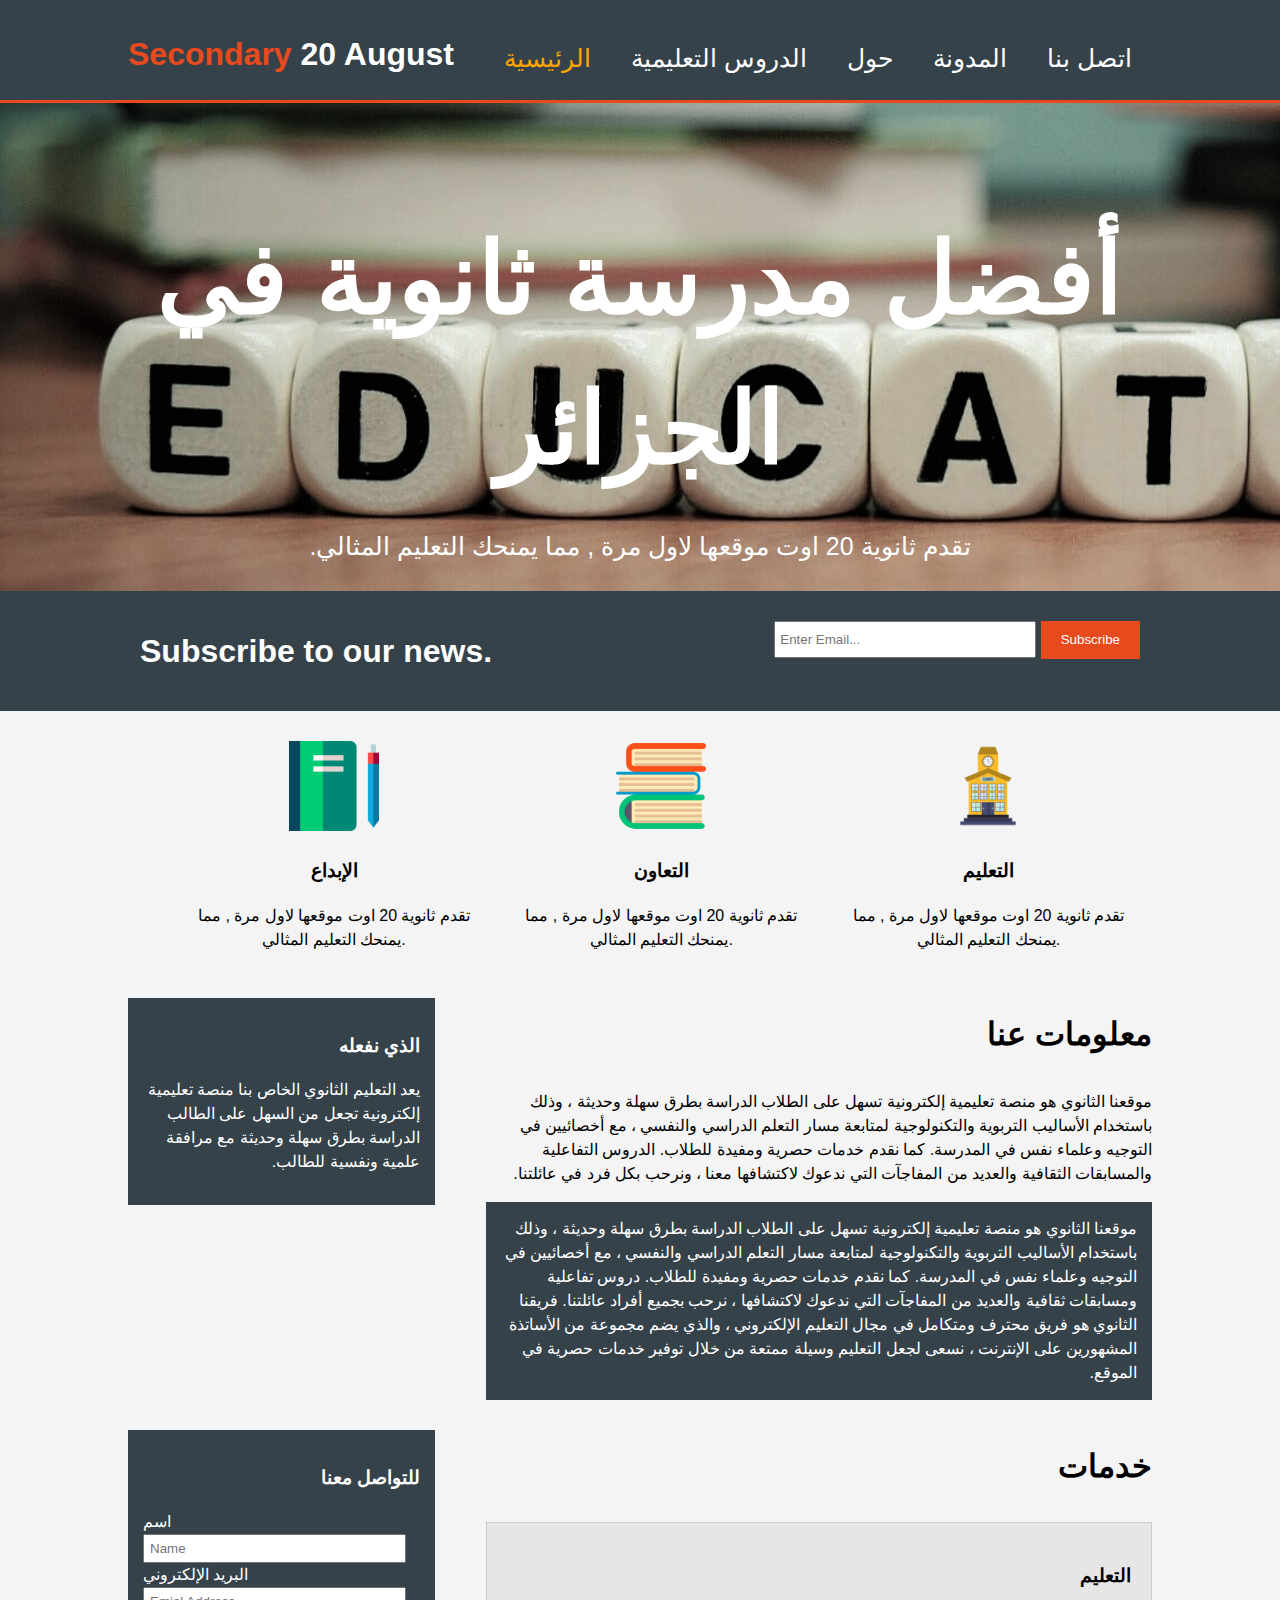
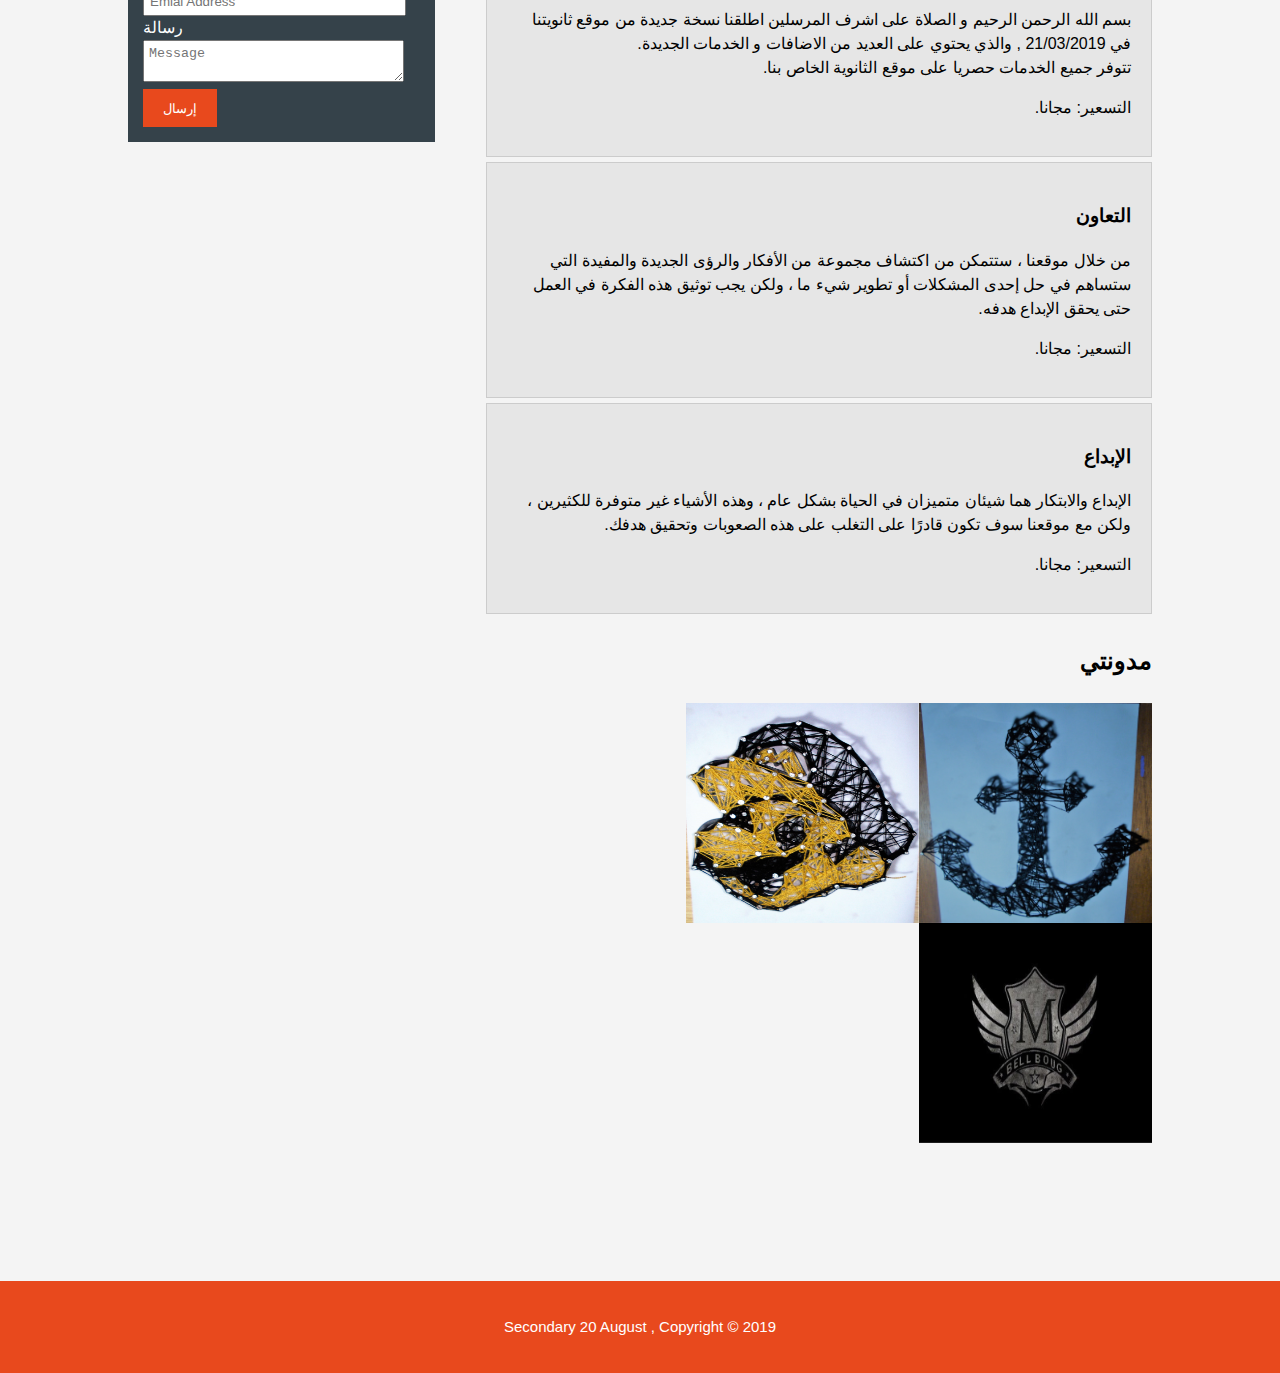
<file: Lyceé/index.html>
﻿<!DOCTYPE html>
<html>
<head>
  <link rel="shortcut icon" href="./img/favicon.ico">

<meta charset="utf-8">
<title>Secondary 20 August | Home </title>
<link rel="stylesheet" href="./css/style.css">
<style>


.image {
  opacity: 1;
  display: block;
  width: 100%;
  height: auto;
  transition: .5s ease;
  backface-visibility: hidden;
}
.container:hover .image {
  opacity: 0.3;
}

.container:hover .middle {
  opacity: 1;
}


</style>
</head>
<body>
<a name="top" class="gotop"></a>
<header>
<div class="container">
<div id="branding">
<h1><span class="highlight">Secondary</span> 20 August</h1>
</div>
<nav id="navbar">
		<div class="menu">
			<ul>
				<li><a href="index.html"><font color="orange">الرئيسية</a></li></font>
				<li><a href="Education.html">الدروس التعليمية</a></li>
				<li><a href="about.html">حول</a></li>
				<li><a href="Blog.html">المدونة</a></li>
				<li><a href="Contact.html">اتصل بنا</a></li>
			</ul>
		</div>
	</nav>
</header>
<section id="showcase">
<div class="container">
<h1>أفضل مدرسة ثانوية في الجزائر
</h1>
<p>.تقدم ثانوية 20 اوت موقعها لاول مرة , مما يمنحك التعليم المثالي
</p>
</div>
</section>
<section id="newsletter">
<div class="container">
<h1>Subscribe to our news.</h1>
<form>
<input type="email" placeholder="Enter Email...">
<button type="submit" class="button_1">Subscribe</button>
</form>
</div>
</section>
<section id="boxes">
<div class="container">
<div class="box">
<img src="./img/logo_html.png">
<h3>التعليم</h3>
<p>تقدم ثانوية 20 اوت موقعها لاول مرة , مما يمنحك التعليم المثالي.
</p>
</div>
<div class="box">
<img src="./img/logo_css.png">
<h3>التعاون</h3>
<p>تقدم ثانوية 20 اوت موقعها لاول مرة , مما يمنحك التعليم المثالي.
</p>
</div>
<div class="box">
<img src="./img/logo_brush.png">
<h3>الإبداع</h3>
<p>تقدم ثانوية 20 اوت موقعها لاول مرة , مما يمنحك التعليم المثالي.
</p>
</div>
</div>
</section>
<section id="main">
<div class="container">
<article id="main-col">
<h1 class="page-title"><p dir="rtl" align="right">معلومات عنا</p>
</h1>
<p dir="rtl" align="right">موقعنا الثانوي هو منصة تعليمية إلكترونية تسهل على الطلاب الدراسة بطرق سهلة وحديثة ، وذلك باستخدام الأساليب التربوية والتكنولوجية لمتابعة مسار التعلم الدراسي والنفسي ، مع أخصائيين في التوجيه وعلماء نفس في المدرسة. كما نقدم خدمات حصرية ومفيدة للطلاب. الدروس التفاعلية والمسابقات الثقافية والعديد من المفاجآت التي ندعوك لاكتشافها معنا ، ونرحب بكل فرد في عائلتنا.
</p>
<p class="dark" dir="rtl" align="right">موقعنا الثانوي هو منصة تعليمية إلكترونية تسهل على الطلاب الدراسة بطرق سهلة وحديثة ، وذلك باستخدام الأساليب التربوية والتكنولوجية لمتابعة مسار التعلم الدراسي والنفسي ، مع أخصائيين في التوجيه وعلماء نفس في المدرسة. كما نقدم خدمات حصرية ومفيدة للطلاب. دروس تفاعلية ومسابقات ثقافية والعديد من المفاجآت التي ندعوك لاكتشافها ، نرحب بجميع أفراد عائلتنا. فريقنا الثانوي هو فريق محترف ومتكامل في مجال التعليم الإلكتروني ، والذي يضم مجموعة من الأساتذة المشهورين على الإنترنت ، نسعى لجعل التعليم وسيلة ممتعة من خلال توفير خدمات حصرية في الموقع.
        </article>

<aside id="sidebar">
<div class="dark">
<h3><p dir="rtl" align="right">الذي نفعله
</h3>
<p dir="rtl" align="right">يعد التعليم الثانوي الخاص بنا منصة تعليمية إلكترونية تجعل من السهل على الطالب الدراسة بطرق سهلة وحديثة مع مرافقة علمية ونفسية للطالب.
</p>
</div>
</aside>
</div>
</section>
<section id="main">
<div class="container">
<article id="main-col">
<h1 class="page-title"><p dir="rtl" align="right">خدمات</h1></p>
<ul id="services">
<li>
<h3><p dir="rtl" align="right">التعليم</h3></p>
<p dir="rtl" align="right">بسم الله الرحمن الرحيم و الصلاة على اشرف المرسلين اطلقنا نسخة جديدة من موقع ثانويتنا في 21/03/2019 , والذي يحتوي على العديد من الاضافات و الخدمات الجديدة. <br>تتوفر جميع الخدمات حصريا على موقع الثانوية الخاص بنا.
</p>
<p dir="rtl" align="right">التسعير: مجانا.
</p>
</li>
<li>
<h3><p dir="rtl" align="right">التعاون</h3></p>
<p dir="rtl" align="right">من خلال موقعنا ، ستتمكن من اكتشاف مجموعة من الأفكار والرؤى الجديدة والمفيدة التي ستساهم في حل إحدى المشكلات أو تطوير شيء ما ، ولكن يجب توثيق هذه الفكرة في العمل حتى يحقق الإبداع هدفه.
</p>
<p dir="rtl" align="right">التسعير: مجانا.
</p>
</li>
<li>
<h3><p dir="rtl" align="right">الإبداع</h3></p>
<p dir="rtl" align="right">الإبداع والابتكار هما شيئان متميزان في الحياة بشكل عام ، وهذه الأشياء غير متوفرة للكثيرين ، ولكن مع موقعنا سوف تكون قادرًا على التغلب على هذه الصعوبات وتحقيق هدفك.
</p>
<p dir="rtl" align="right">	التسعير: مجانا.
</p>
</li>
</ul>
</article>
<aside id="sidebar">
<div class="dark">
<h3><p dir="rtl" align="right">للتواصل معنا
</h3></p>
<form class="quote">
<div>
<label>اسم</label><br>
<input type="text" placeholder="Name">
</div>
<div>
<label>البريد الإلكتروني
</label><br>
<input type="email" placeholder="Emial Address">
</div>
<div>
<label>رسالة
</label><br>
<textarea placeholder="Message"></textarea>
</div>
<button class="button_1" type="submit">إرسال</button>
</form>
</div>
</aside>
</div>
</section>
<section id="main">
<div class="container">
<article id="main-col">
<h2><p dir="rtl" align="right">مدونتي </p></h2>
<a href="Blog.html"><img src="img/blog-1.jpg" align="right" style="width:233px;height:220px;" class="image" ></a>
<a href="Blog.html"><img src="img/blog-2.jpg" align="right" style="width:233px;height:220px;" class="image" ></a>
<a href="Blog.html"><img src="img/blog-3.jpg" align="right" style="width:233px;height:220px;" class="image"></a>
</section>
</div>
</article>
<a href="#top" class="go"><img src="./img/up.png" style="height:50px;margin-left:1290px;">
</a>
<footer>
<p> Secondary 20 August , Copyright &copy; 2019</p>
</footer>
</body>
</html>
</file>
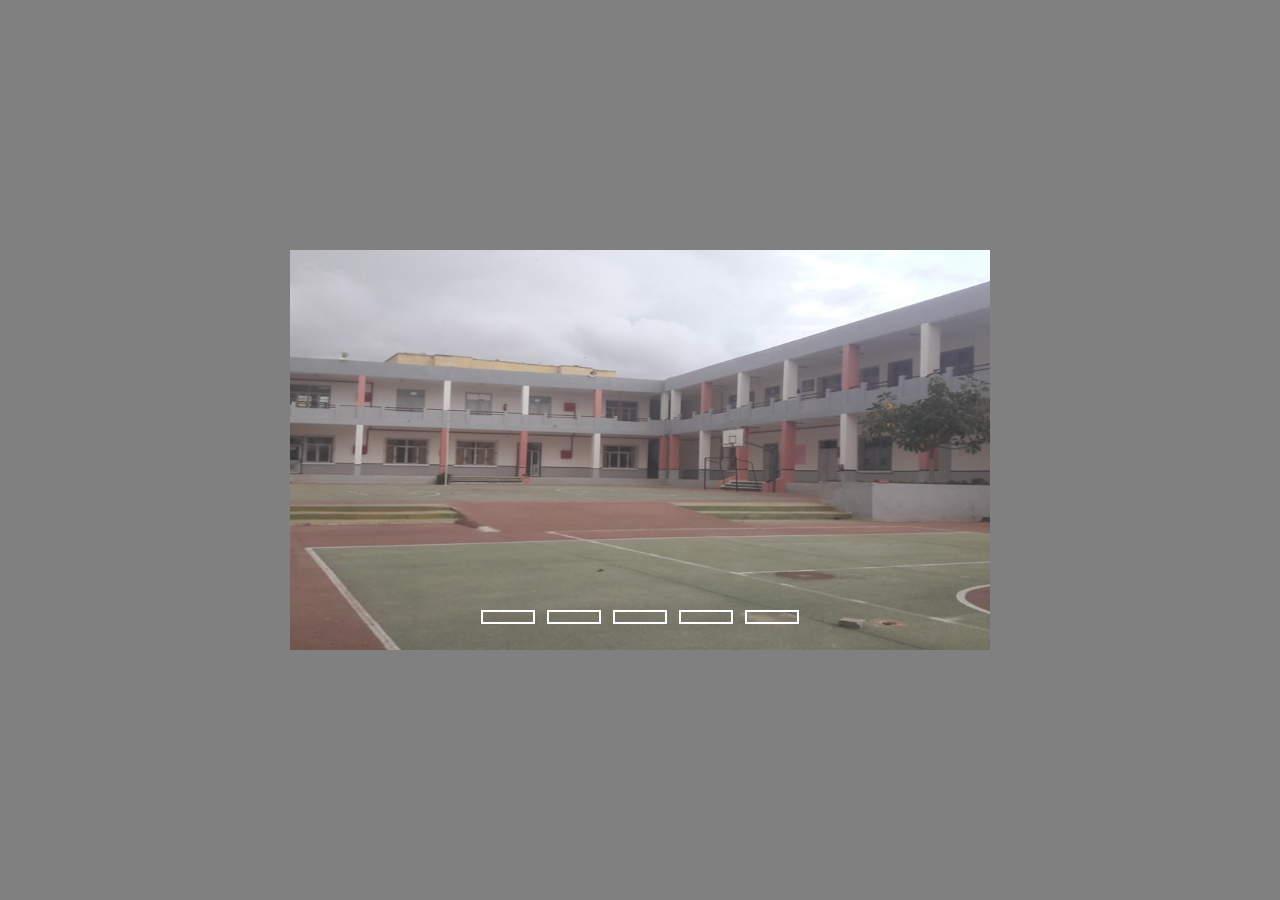
<file: Lyceé/Photo Ecole/index.html>
<!DOCTYPE html>
<html lang="en" dir="ltr">
  <head>
    <meta charset="utf-8">
    <title></title>
    <link rel="stylesheet" href="style.css">
  </head>
  <body>

    <div class="slidershow middle">

      <div class="slides">
        <input type="radio" name="r" id="r1" checked>
        <input type="radio" name="r" id="r2">
        <input type="radio" name="r" id="r3">
        <input type="radio" name="r" id="r4">
        <input type="radio" name="r" id="r5">
        <div class="slide s1">
          <img src="1.jpg" alt="">
        </div>
        <div class="slide">
          <img src="2.jpg" alt="">
        </div>
        <div class="slide">
          <img src="3.jpg" alt="">
        </div>
        <div class="slide">
          <img src="4.jpg" alt="">
        </div>
        <div class="slide">
          <img src="5.jpg" alt="">
        </div>
      </div>

      <div class="navigation">
        <label for="r1" class="bar"></label>
        <label for="r2" class="bar"></label>
        <label for="r3" class="bar"></label>
        <label for="r4" class="bar"></label>
        <label for="r5" class="bar"></label>
      </div>
    </div>

  </body>
</html>
</file>
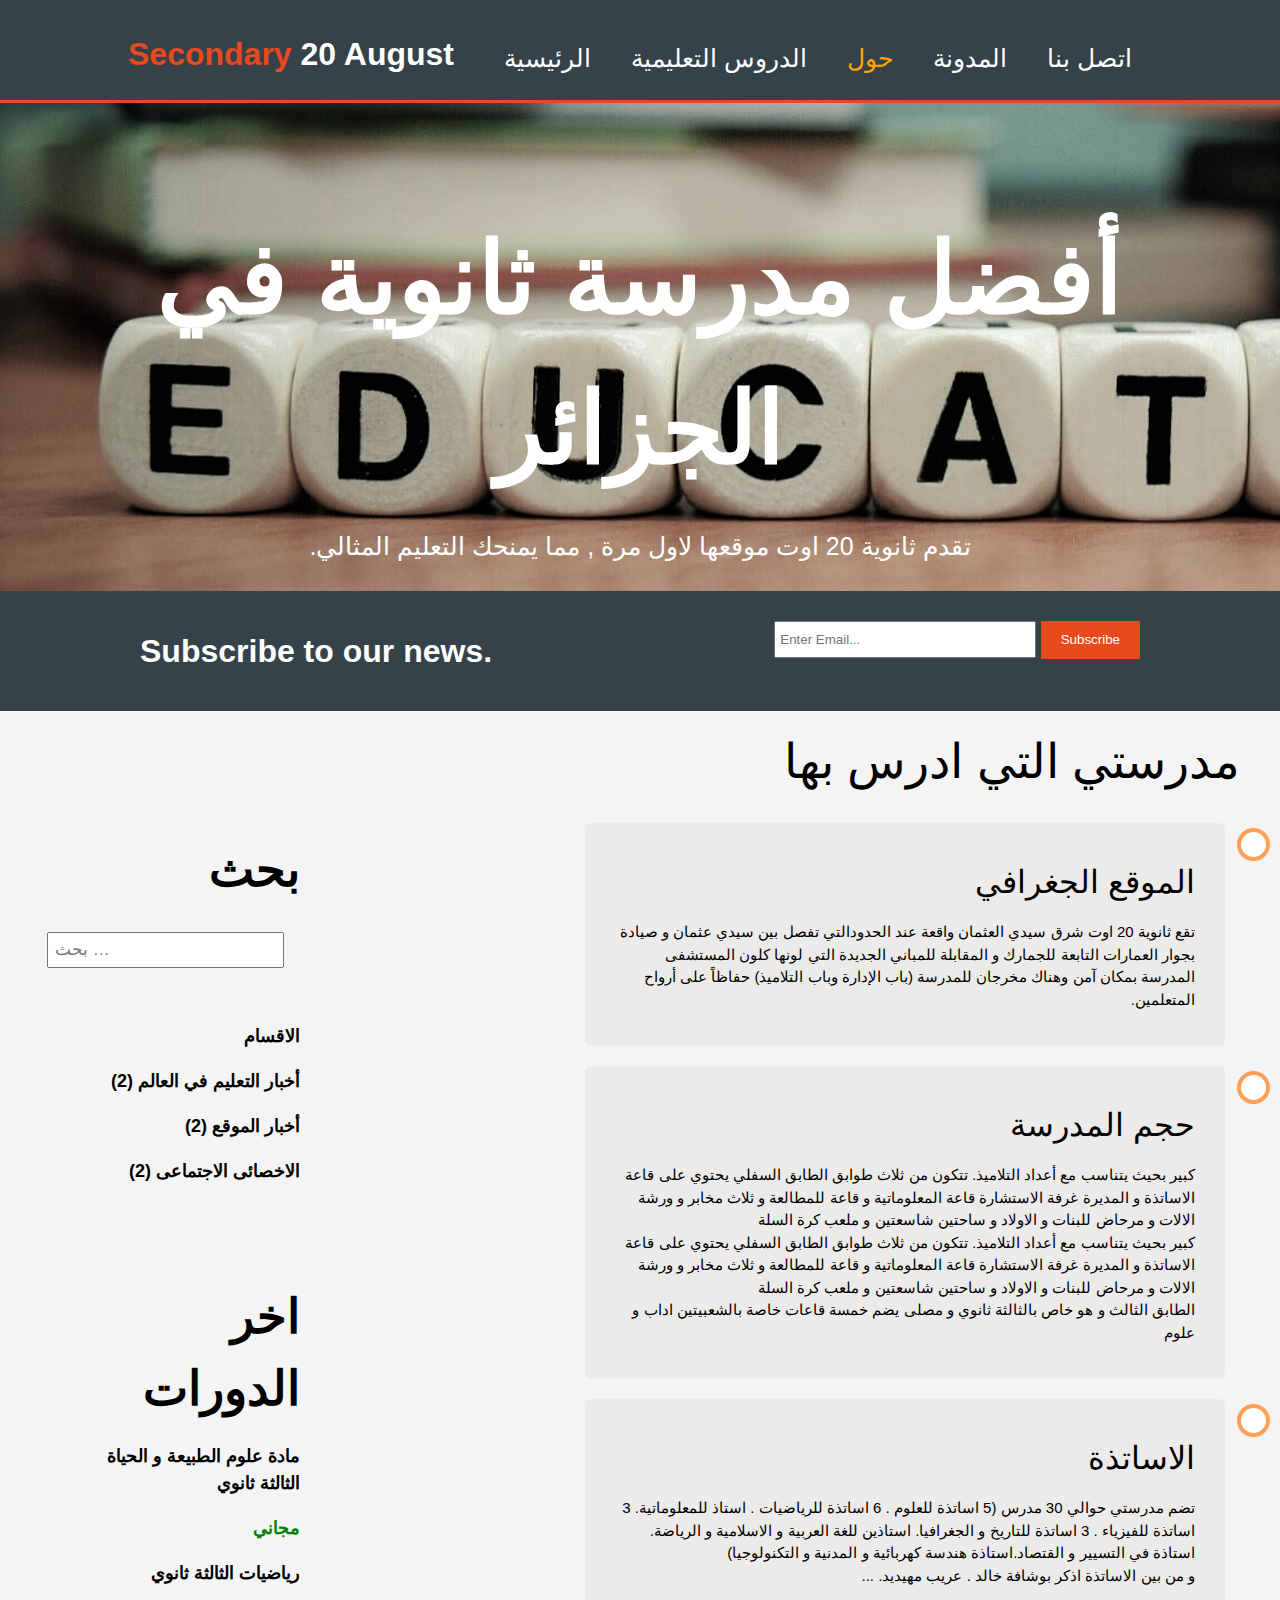
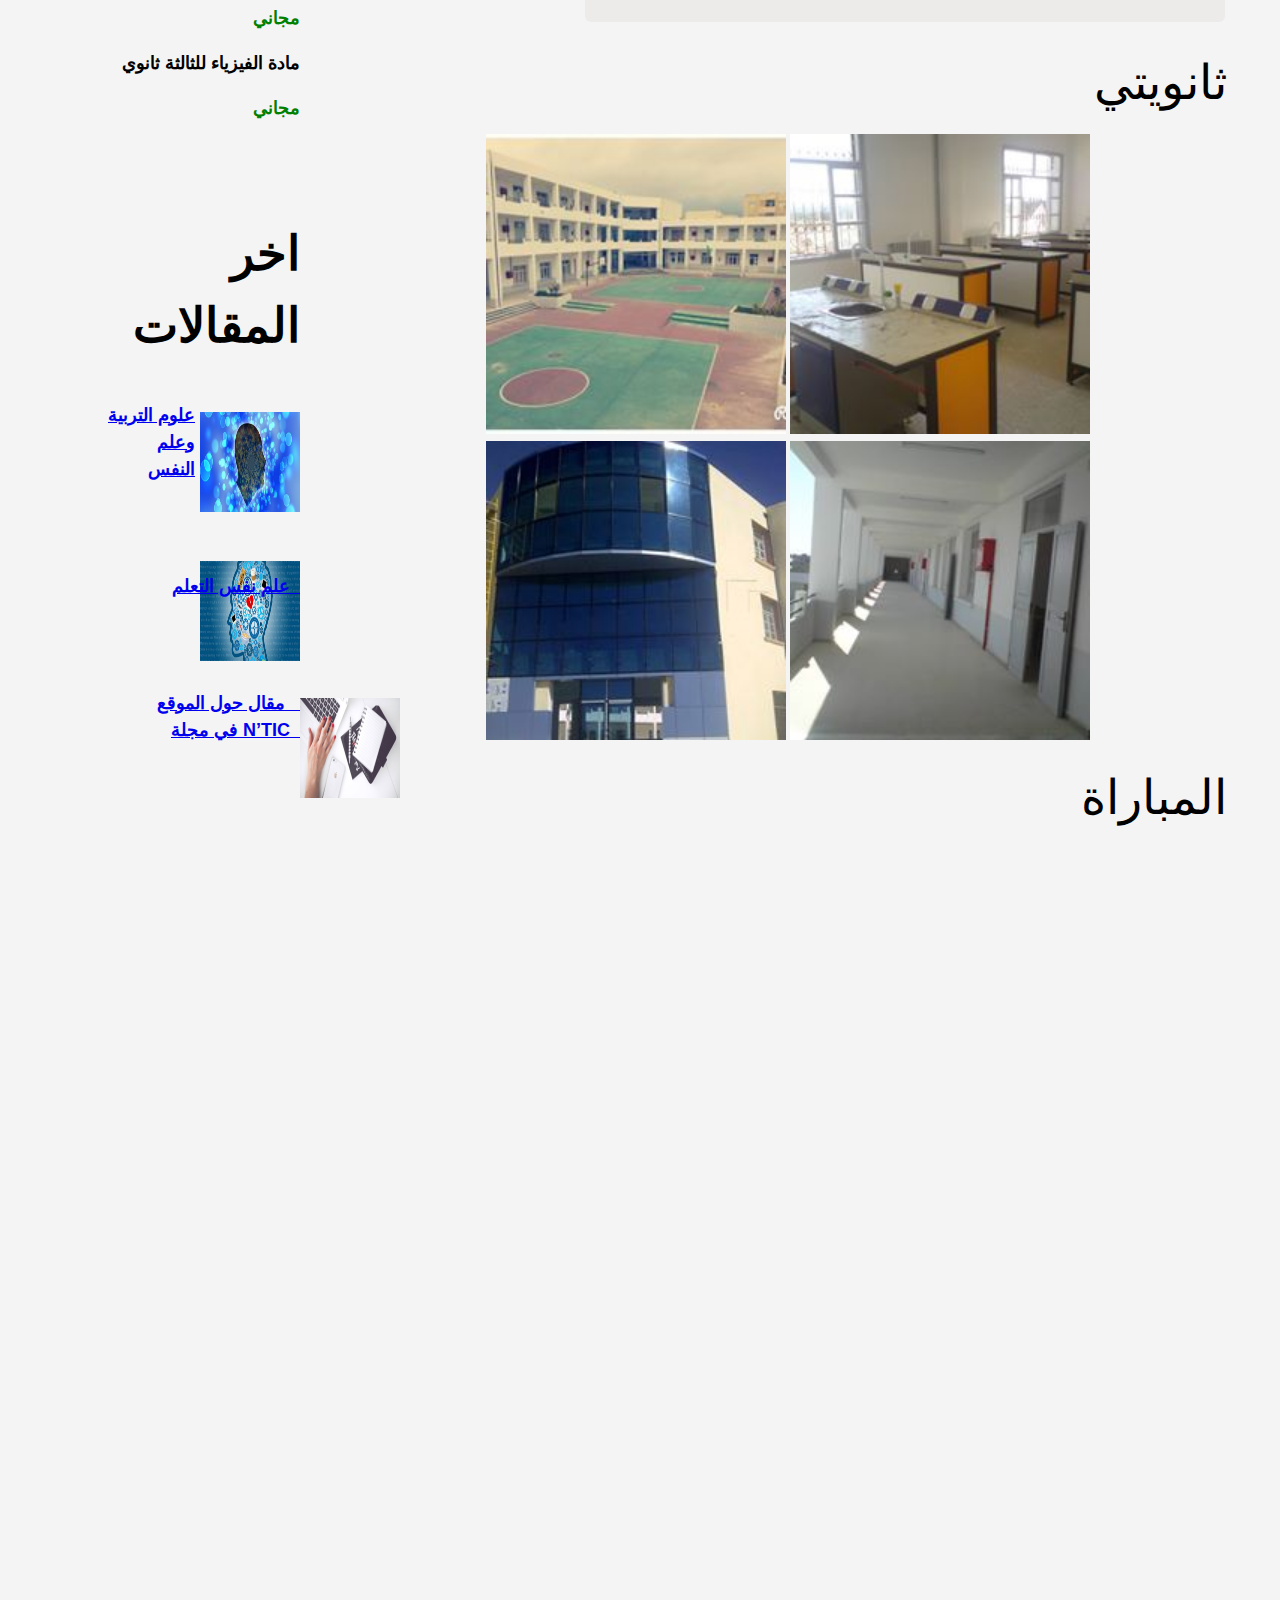
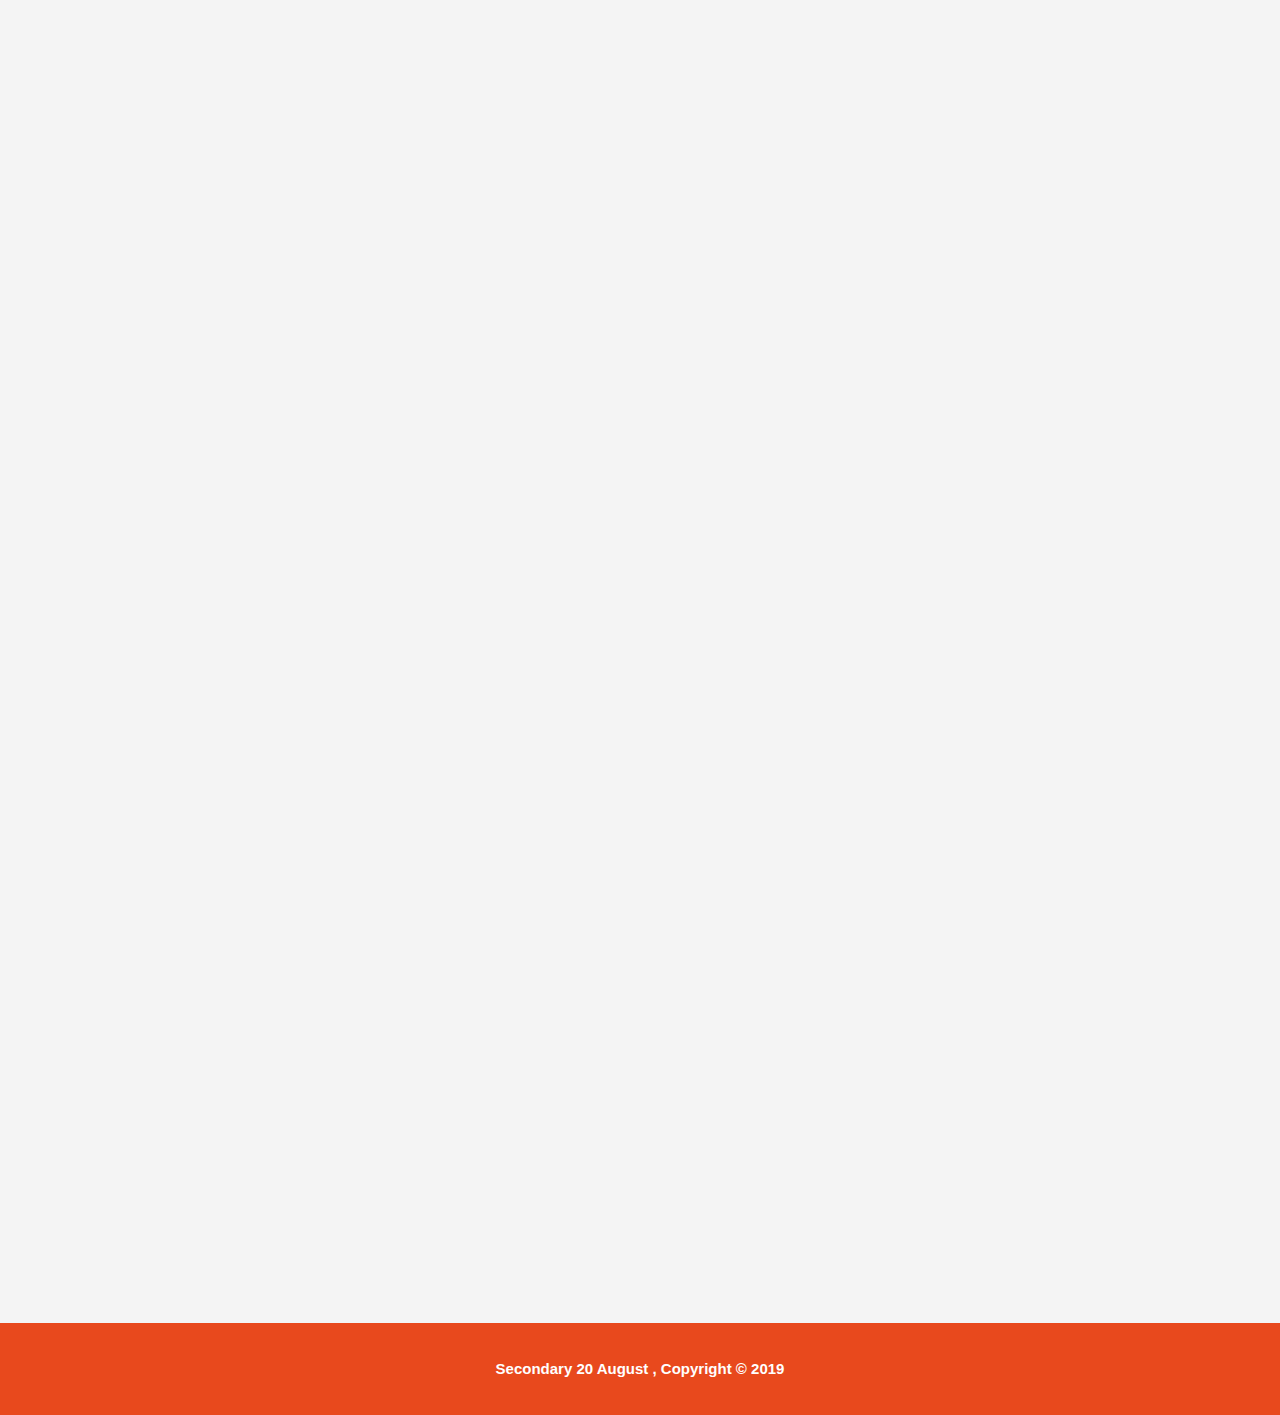
<file: Lyceé/about.html>
﻿<!DOCTYPE html>
<html>
<head>
<title>Secondary 20 August | About </title>
<link rel="shortcut icon" href="./img/favicon.ico">
<meta charset="utf-8">
<link rel="stylesheet" href="./css/style.css">

<style>

.containe {
  padding: 10px 40px;
  position: relative;
  background-color: inherit;
  width: 50%;

}



.row::after {
  content: "";
  clear: both;
  display: table;
}

.containe::after {
  content: '';
  position: absolute;
  width: 25px;
  height: 25px;
  right: -550px;
  background-color: white;
  border: 4px solid #FF9F55;
  top: 15px;
  border-radius: 50%;
  z-index: 1;
}

.lef::before {
  content: " ";
  height: 0;
  position: absolute;
  top: 22px;
  width: 0;
  z-index: 1;
  left: 1260px;
  border: medium solid white;
  border-width: 10px 0 10px 10px;
  border-color: transparent transparent transparent #d6d3d1;
}

.righ::before {
  content: " ";
  height: 0;
  position: absolute;
  top: 22px;
  width: 0;
  z-index: 1;
  left: 1260px;
  border: medium solid white;
  border-width: 10px 0 10px 10px;
  border-color: transparent transparent transparent #d6d3d1;
}

.conten {
  padding: 20px 30px;
  background-color: #edebea;
  position: relative;
  border-radius: 6px;
  right: -545px;
}

.cont {
  padding: 10px 40px;
  position: relative;
  background-color: inherit;
  width: 50%;
}




.con {
  padding: 20px 30px;
  position: relative;
  border-radius: 6px;
  margin-right:350px;
  top:-1570px;
}
.mo {
  padding: 10px 40px;
  position: relative;
  background-color: inherit;
  width: 50%;
}




.mou  {
  padding: 20px 30px;
  position: relative;
  border-radius: 6px;
  margin-right:350px;
  top:-2050px;
}
</style>
</head>
<body>

<a name="top"></a>
<header>
<div class="container">
<div id="branding">
<h1><span class="highlight">Secondary</span> 20 August</h1>
</div>
<nav id="navbar">
		<div class="menu">
			<ul>
				<li><a href="index.html">الرئيسية</a></li>
				<li><a href="Education.html">الدروس التعليمية</a></li>
				<li><a href="about.html"><font color="orange">حول</a></li></font>
				<li><a href="Blog.html">المدونة</a></li>
				<li><a href="Contact.html">اتصل بنا</a></li>
			</ul>
		</div>
	</nav>
</header>
<section id="showcase">
<div class="container">
<h1>أفضل مدرسة ثانوية في الجزائر
</h1>
<p>.تقدم ثانوية 20 اوت موقعها لاول مرة , مما يمنحك التعليم المثالي
</p>
</div>
</section>
<section id="newsletter">
<div class="container">
<h1>Subscribe to our news.</h1>
<form>
<input type="email" placeholder="Enter Email...">
<button type="submit" class="button_1">Subscribe</button>
</form>
</div>
</section>
<p dir="rtl" align="right"><font size="7">&nbsp;&nbsp; مدرستي التي ادرس بها</font></p>

  <div class="containe lef">

    <div class="conten">

      <p dir="rtl" align="right"><font size="6">الموقع الجغرافي</p></font>
<p dir="rtl" align="right">تقع ثانوية 20 اوت شرق سيدي العثمان واقعة عند الحدودالتي تفصل بين سيدي عثمان و صيادة بجوار العمارات التابعة للجمارك و المقابلة للمباني الجديدة التي لونها كلون المستشفى
<br>المدرسة بمكان آمن وهناك مخرجان للمدرسة (باب الإدارة وباب التلاميذ) حفاظاً على أرواح المتعلمين.</p>

    </div>
  </div>
  <div class="containe righ">
    <div class="conten">
      <p dir="rtl" align="right"><font size="6">حجم المدرسة</p></font>
      <p dir="rtl" align="right">كبير بحيث يتناسب مع أعداد التلاميذ. تتكون من ثلاث طوابق الطابق السفلي يحتوي على قاعة الاساتذة و المديرة غرفة الاستشارة قاعة المعلوماتية و قاعة للمطالعة و ثلاث مخابر و ورشة الالات و مرحاض للبنات و الاولاد و ساحتين شاسعتين و ملعب كرة السلة
<br>كبير بحيث يتناسب مع أعداد التلاميذ. تتكون من ثلاث طوابق الطابق السفلي يحتوي على قاعة الاساتذة و المديرة غرفة الاستشارة قاعة المعلوماتية و قاعة للمطالعة و ثلاث مخابر و ورشة الالات و مرحاض للبنات و الاولاد و ساحتين شاسعتين و ملعب كرة السلة
<br>الطابق الثالث و هو خاص بالثالثة ثانوي و مصلى يضم خمسة قاعات خاصة بالشعبيتين اداب و علوم

</p>

    </div>
  </div>
  <div class="containe lef">
    <div class="conten">
      <p dir="rtl" align="right"><font size="6">الاساتذة</p></font>
      <p dir="rtl" align="right">تضم مدرستي حوالي 30 مدرس (5 اساتذة للعلوم . 6 اساتذة للرياضيات . استاذ للمعلوماتية. 3 اساتذة للفيزياء . 3 اساتذة للتاريخ و الجغرافيا. استاذين للغة العربية و الاسلامية و الرياضة. استاذة في التسيير و القتصاد.استاذة هندسة كهربائية و المدنية و التكنولوجيا)
<br>و من بين الاساتذة اذكر بوشافة خالد . عريب مهيديد. ...

</p>
    </div>


  </div>

<div class="keyo">
  <p dir="rtl" align="right"><font size="7">&nbsp;&nbsp;&nbsp; ثانويتي</font></p>
<section id="main">
<div class="container">
<article id="main-col">
 <a href="./Photo Ecole/index.html"><img src="img/img-2.jpg" width="45%"></a>
 <a href="./Photo Ecole/index.html"><img src="img/img-3.jpg" width="45%"></a>
 <a href="./Photo Ecole/index.html"><img src="img/img-4.jpg" width="45%"></a>
 <a href="./Photo Ecole/index.html"><img src="img/img-1.jpg" width="45%"></a>
   </article>
   </div>
<div class="keyo">
  <p dir="rtl" align="right"><font size="7">&nbsp;&nbsp;&nbsp; المباراة</font></p>
<section id="main">
<iframe width="620" height="330" src="https://www.youtube-nocookie.com/embed/VOeYmfUr7-Q" frameborder="0" allow="accelerometer; autoplay; encrypted-media; gyroscope; picture-in-picture" allowfullscreen style="float: right;margin-right: 210px;"></iframe>
   </section><a href="#top"><img src="./img/up.png" style="height:50px;margin-left:1295px;">
</a>

<font size="4">
<div class="mo e">

    <div class="mou">

      <b><p dir="rtl" align="right"><font size="7">بحث</p></font>
	  <input type="search" class="search-field" placeholder="بحث …" value="" name="s" style="float: right;
  padding: 6px;
  border: grouve;
  margin-top: 8px;
  margin-right: 16px;
  font-size: 17px;"><br><br><br>
      <p dir="rtl" align="right">الاقسام<br></p>
<p dir="rtl" align="right">أخبار التعليم في العالم (2)<br></p>
<p dir="rtl" align="right">أخبار الموقع (2)<br></p>
<p dir="rtl" align="right">الاخصائى الاجتماعى (2)<br></p>

    </div>
  </div>
  <div class="mo a">
    <div class="mou">
      <p dir="rtl" align="right"><font size="7">اخر الدورات</p></font>
      <p dir="rtl" align="right">مادة علوم الطبيعة و الحياة الثالثة ثانوي<br>
	  <p dir="rtl" align="right"><font color="green">مجاني<br></p></font>
	  <p dir="rtl" align="right">رياضيات الثالثة ثانوي<br></p>
	  <p dir="rtl" align="right"><font color="green">مجاني<br></p></font>
	  <p dir="rtl" align="right">مادة الفيزياء للثالثة ثانوي<br></p>
	  <p dir="rtl" align="right"><font color="green">مجاني<br></p></font>

</p>

    </div>
  </div>
  <div class="mo e">
    <div class="mou">
      <p dir="rtl" align="right"><font size="8">اخر المقالات</p></font>

      <img src="./img/moda-1.jpg" align="right" style="margin-left: 5px;
  margin-top: 10px; height: 100px;
  width: 100px;"><a href="#"><p align="right" style="margin-top:40px;;">

علوم التربية وعلم <br>النفس</p></a>
   <img src="./img/moda-2.jpg" align="right" style="margin-right: -105px;
  margin-top: 60px; height: 100px;
  width: 100px;"><a href="#"><p align="right" style="margin-top:90px;;">

علم نفس التعلم&nbsp;&nbsp;</p></a>
   <img src="./img/moda-3.jpg" align="right" style="margin-right: -100px;
  margin-top: 80px; height: 100px;
  width: 100px;"><a href="#"><p align="right" style="margin-top:90px;;">


مقال حول الموقع &nbsp;&nbsp;<br>في مجلة N’TIC&nbsp;&nbsp;</p></a>



    </div>
</div>
</font>

	<footer>
<p> Secondary 20 August , Copyright &copy; 2019</p>

</footer>



</body>
</html>
</file>
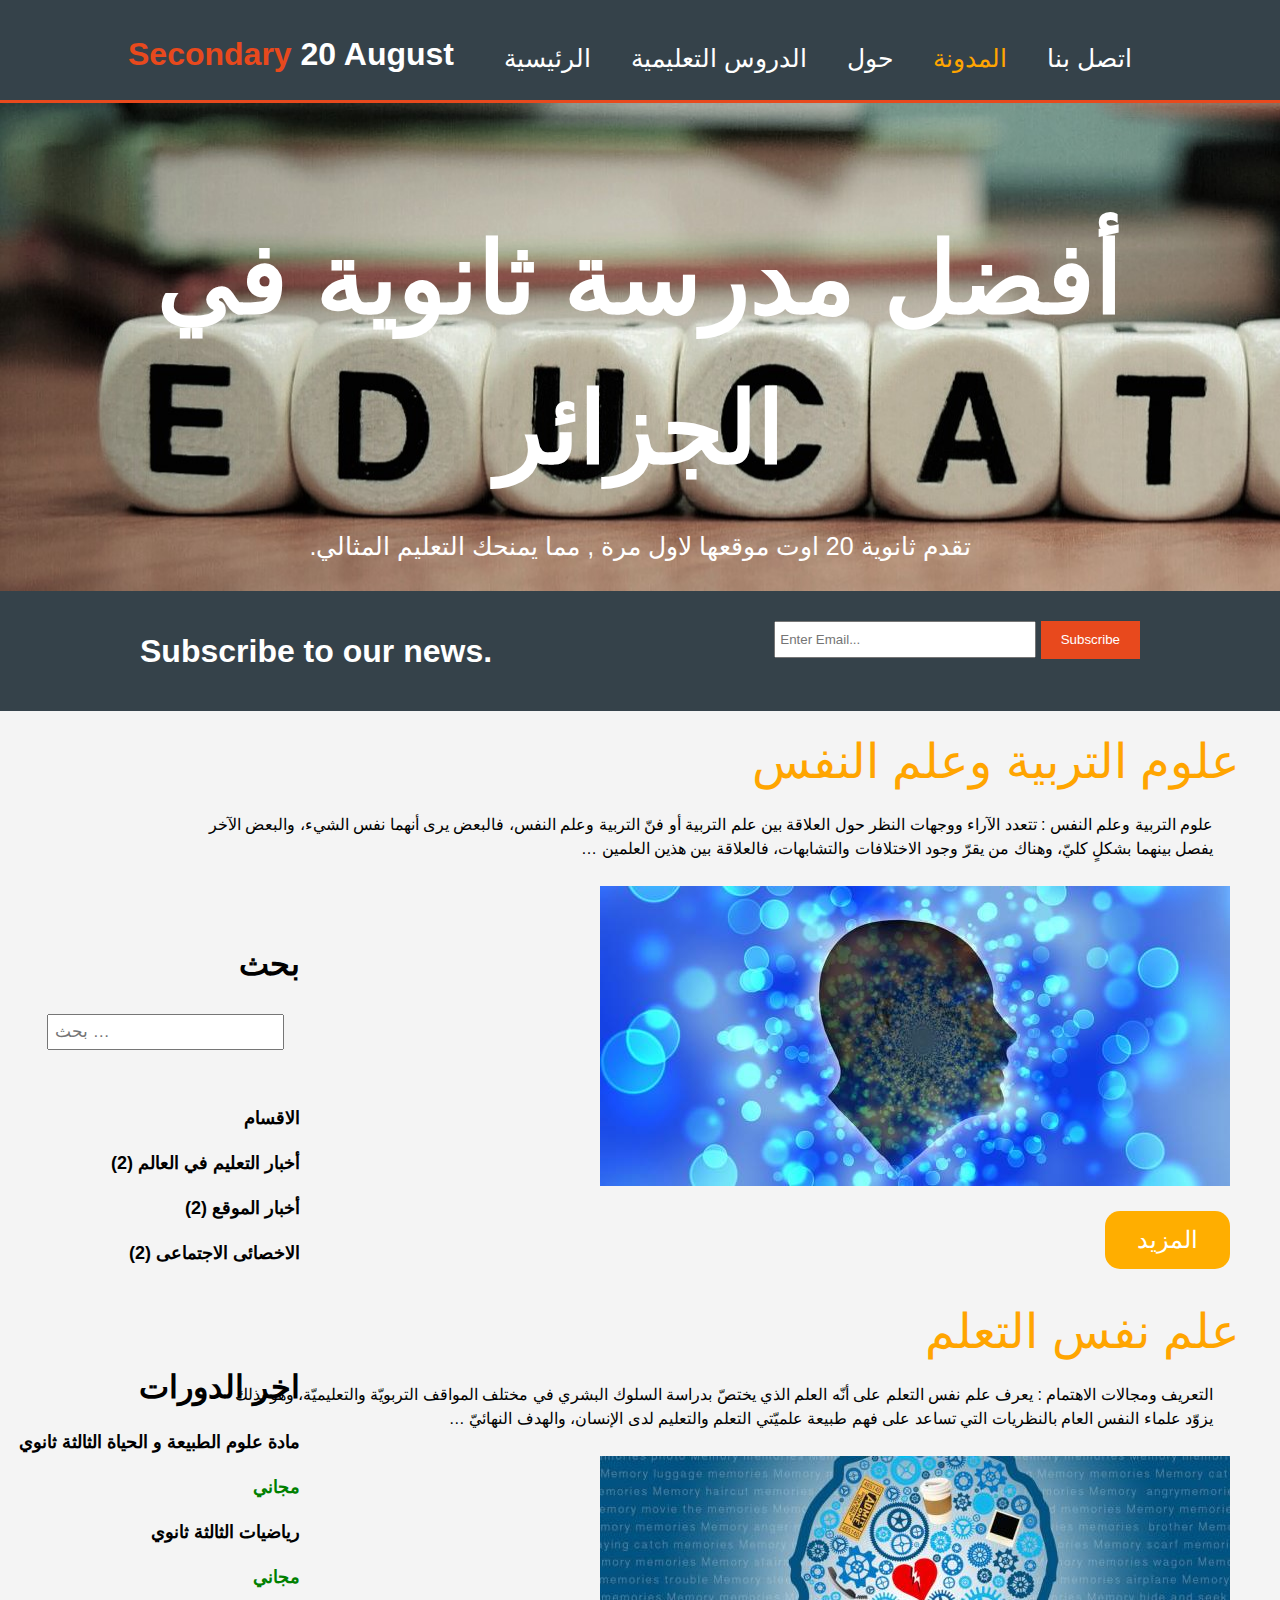
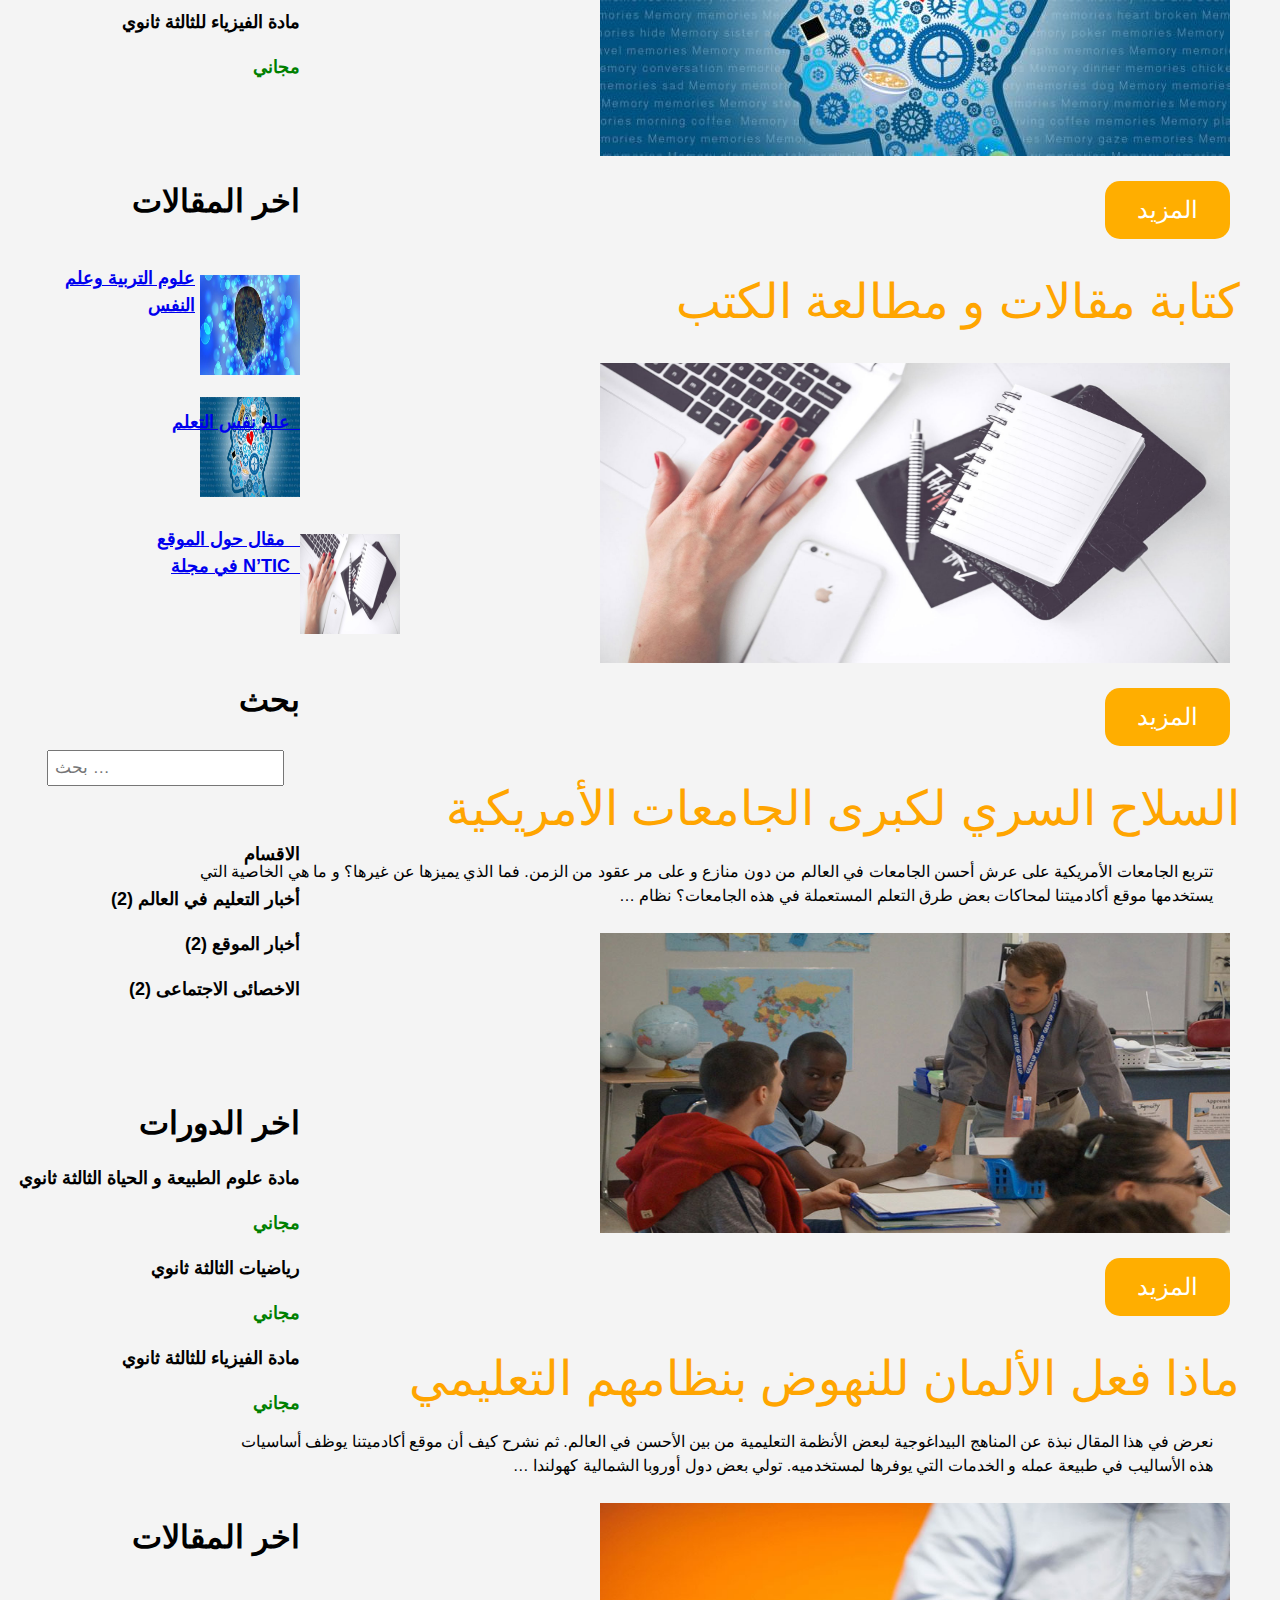
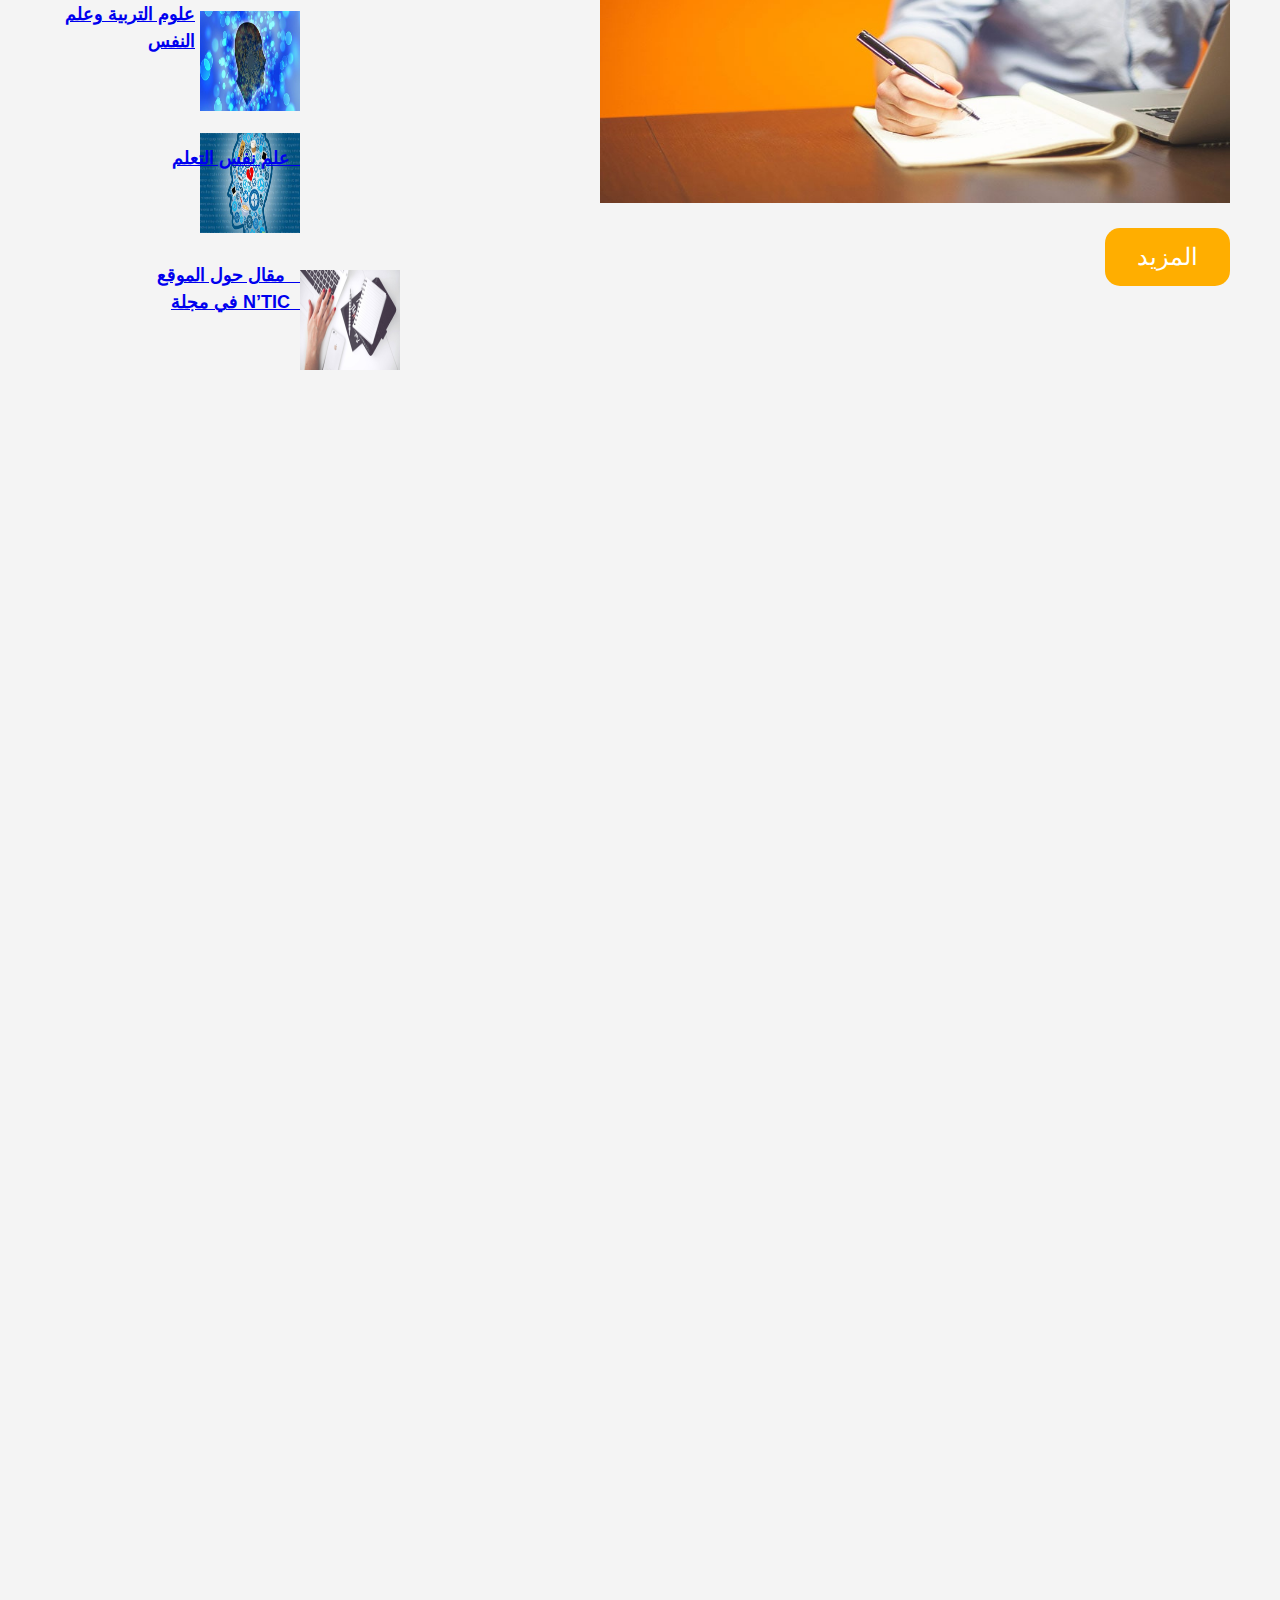
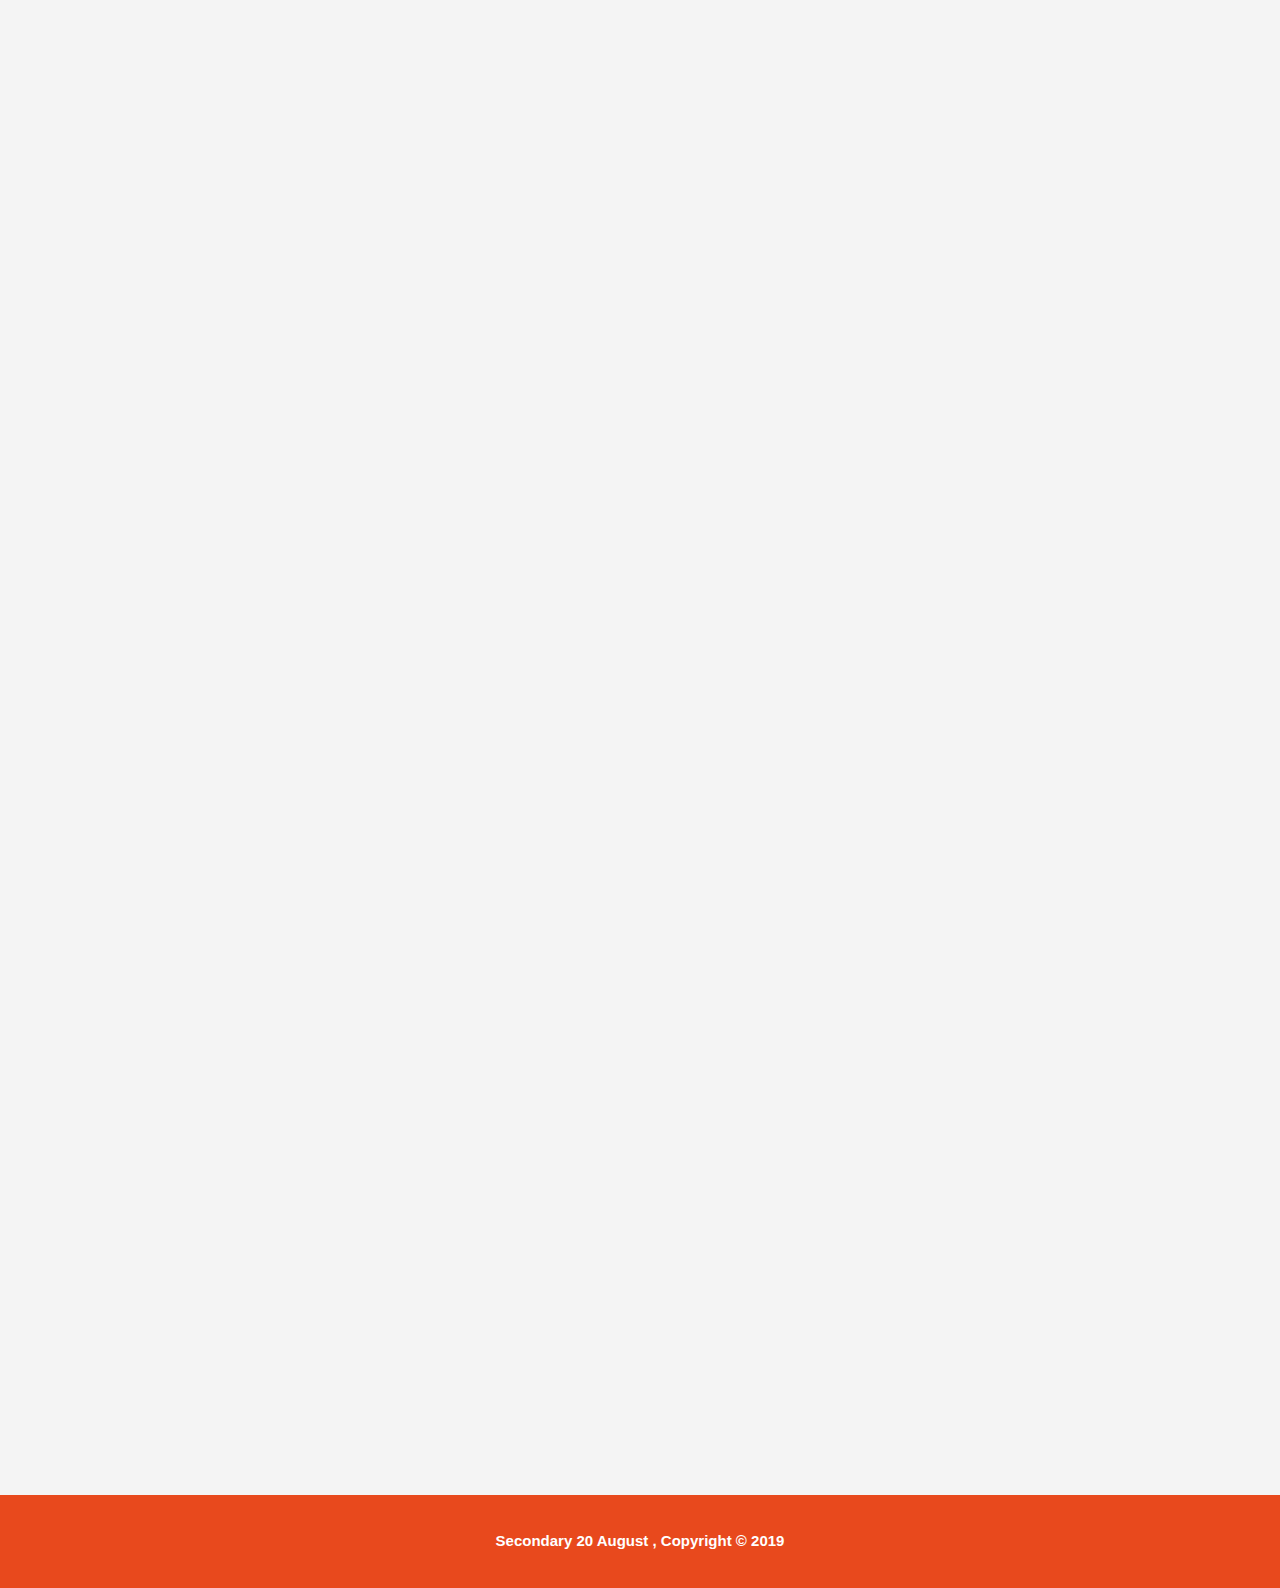
<file: Lyceé/Blog.html>
﻿<!DOCTYPE html>
<html>
<head>
<title>Secondary 20 August | Blog </title>
<link rel="shortcut icon" href="./img/favicon.ico">
<meta charset="utf-8">
<link rel="stylesheet" href="./css/style.css">
<style>
.button {
  display: inline-block;
  padding: 15px 32px;
  font-size: 24px;
  cursor: pointer;
  text-align: center;
  text-decoration: none;
  outline: none;
  color: #fff;
  background-color: #ffae00;
  border: none;
  border-radius: 15px;
  float: right;
  margin-right: 50px;
  margin-top: -3px;
}

.button:hover {background-color: #3e8e41}

.button:active {
  background-color: #3e8e41;
  box-shadow: 0 5px #666;
  transform: translateY(4px);
}

.containe {
  padding: 10px 40px;
  position: relative;
  background-color: inherit;
  width: 50%;
}




.conten {
  padding: 20px 30px;
  background-color: ;
  position: relative;
  border-radius: 6px;
  right:350px;
  top: -2650px;
}
.contenn{
  padding: 20px 30px;
  background-color: ;
  position: relative;
  border-radius: 6px;
  right:350px;
  top: -2650px;

}

</style>
</head>
<body height="500px">
<a name="top" class="gotop"></a>
<header>
<div class="container">
<div id="branding">
<h1><span class="highlight">Secondary</span> 20 August</h1>
</div>
<nav id="navbar">
		<div class="menu">
			<ul>
				<li><a href="index.html">الرئيسية</a></li>
				<li><a href="Education.html">الدروس التعليمية</a></li>
				<li><a href="about.html">حول</a></li>
				<li><a href="Blog.html"><font color="orange">المدونة</a></li></font>
				<li><a href="Contact.html">اتصل بنا</a></li>
			</ul>
		</div>
	</nav>
</header>
<section id="showcase">
<div class="container">
<h1>أفضل مدرسة ثانوية في الجزائر
</h1>
<p>.تقدم ثانوية 20 اوت موقعها لاول مرة , مما يمنحك التعليم المثالي
</p>
</div>
</section>
<section id="newsletter">
<div class="container">
<h1>Subscribe to our news.</h1>
<form>
<input type="email" placeholder="Enter Email...">
<button type="submit" class="button_1">Subscribe</button>
</form>
</div>
</section>

<p align="right"><font size="7" color="orange">علوم التربية وعلم النفس&nbsp;&nbsp;&nbsp;</p></font>
<p dir="rtl" align="right"><font size="3">&nbsp;&nbsp;&nbsp;&nbsp;&nbsp;&nbsp;&nbsp;&nbsp;&nbsp;&nbsp;&nbsp;&nbsp;&nbsp;&nbsp;&nbsp;علوم التربية وعلم النفس : تتعدد الآراء ووجهات النظر حول العلاقة بين علم التربية أو فنّ التربية وعلم النفس، فالبعض يرى أنهما نفس الشيء، والبعض الآخر <br>&nbsp;&nbsp;&nbsp;&nbsp;&nbsp;&nbsp;&nbsp;&nbsp;&nbsp;&nbsp;&nbsp;&nbsp;&nbsp;&nbsp;&nbsp;يفصل بينهما بشكلٍ كليّ، وهناك من يقرّ وجود الاختلافات والتشابهات، فالعلاقة بين هذين العلمين …
</p></font>

<img src="./img/moda-1.jpg" align="right" style="margin-right: 50px;
  margin-top: 10px;"><br><br><br><br><br><br><br><br><br><br><br><br><br><br><br>
  <a href="#"><button class="button">المزيد</button></a><br><br><br>
<p align="right"><font size="7" color="orange">علم نفس التعلم&nbsp;&nbsp;&nbsp;</p></font>
<p dir="rtl" align="right"><font size="3">&nbsp;&nbsp;&nbsp;&nbsp;&nbsp;&nbsp;&nbsp;&nbsp;&nbsp;&nbsp;&nbsp;&nbsp;&nbsp;&nbsp;&nbsp;التعريف ومجالات الاهتمام : يعرف علم نفس التعلم على أنّه العلم الذي يختصّ بدراسة السلوك البشري في مختلف المواقف التربويّة والتعليميّة، وهو بذلك  <br>&nbsp;&nbsp;&nbsp;&nbsp;&nbsp;&nbsp;&nbsp;&nbsp;&nbsp;&nbsp;&nbsp;&nbsp;&nbsp;&nbsp;&nbsp;يزوّد علماء النفس العام بالنظريات التي تساعد على فهم طبيعة علميّتي التعلم والتعليم لدى الإنسان، والهدف النهائيّ …
</p></font>
<img src="./img/moda-2.jpg" align="right" style="margin-right: 50px;
  margin-top: 10px;"><br><br><br><br><br><br><br><br><br><br><br><br><br><br><br>
  <a href="#"><button class="button">المزيد</button></a><br><br><br>
<p align="right"><font size="7" color="orange">كتابة مقالات و مطالعة الكتب&nbsp;&nbsp;&nbsp;</p></font>
<img src="./img/moda-3.jpg" align="right" style="margin-right: 50px;
  margin-top: 10px; height: 300px;
  width: 630px;"><br><br><br><br><br><br><br><br><br><br><br><br><br><br><br>
  <a href="#"><button class="button">المزيد</button></a><br><br><br>
  <p align="right"><font size="7" color="orange">السلاح السري لكبرى الجامعات الأمريكية&nbsp;&nbsp;&nbsp;</p></font>
  <p dir="rtl" align="right"><font size="3">&nbsp;&nbsp;&nbsp;&nbsp;&nbsp;&nbsp;&nbsp;&nbsp;&nbsp;&nbsp;&nbsp;&nbsp;&nbsp;&nbsp;&nbsp;تتربع الجامعات الأمريكية على عرش أحسن الجامعات في العالم من دون منازع و على مر عقود من الزمن. فما الذي يميزها عن غيرها؟ و ما هي الخاصية التي   <br>&nbsp;&nbsp;&nbsp;&nbsp;&nbsp;&nbsp;&nbsp;&nbsp;&nbsp;&nbsp;&nbsp;&nbsp;&nbsp;&nbsp;&nbsp;يستخدمها موقع أكادميتنا لمحاكات بعض طرق التعلم المستعملة في هذه الجامعات؟ نظام …
</p></font>
<img src="./img/moda-4.jpg" align="right" style="margin-right: 50px;
  margin-top: 10px; height: 300px;
  width: 630px;"><br><br><br><br><br><br><br><br><br><br><br><br><br><br><br>
  <a href="#"><button class="button">المزيد</button></a><br><br><br>
  <p align="right"><font size="7" color="orange">ماذا فعل الألمان للنهوض بنظامهم التعليمي&nbsp;&nbsp;&nbsp;</p></font>
  <p dir="rtl" align="right"><font size="3">&nbsp;&nbsp;&nbsp;&nbsp;&nbsp;&nbsp;&nbsp;&nbsp;&nbsp;&nbsp;&nbsp;&nbsp;&nbsp;&nbsp;&nbsp;نعرض في هذا المقال نبذة عن المناهج البيداغوجية لبعض الأنظمة التعليمية من بين الأحسن في العالم. ثم نشرح كيف أن موقع أكادميتنا يوظف أساسيات   <br>&nbsp;&nbsp;&nbsp;&nbsp;&nbsp;&nbsp;&nbsp;&nbsp;&nbsp;&nbsp;&nbsp;&nbsp;&nbsp;&nbsp;&nbsp;هذه الأساليب في طبيعة عمله و الخدمات التي يوفرها لمستخدميه. تولي بعض دول أوروبا الشمالية كهولندا …
</p></font>
 <img src="./img/moda-5.jpg" align="right" style="margin-right: 50px;
  margin-top: 10px; height: 300px;
  width: 630px;"><br><br><br><br><br><br><br><br><br><br><br><br><br><br><br>
  <a href="#"><button class="button">المزيد</button></a><a href="#top"><img src="./img/up.png" style="height:50px;margin-left:1295px;">
</a>
  <font size="4">
  <div class="containe lef">

    <div class="conten">

      <b><p dir="rtl" align="right"><font size="6">بحث</p></font>
	  <input type="search" class="search-field" placeholder="بحث …" value="" name="s" style="float: right;
  padding: 6px;
  border: grouve;
  margin-top: 8px;
  margin-right: 16px;
  font-size: 17px;"><br><br><br>
      <p dir="rtl" align="right">الاقسام<br></p>
<p dir="rtl" align="right">أخبار التعليم في العالم (2)<br></p>
<p dir="rtl" align="right">أخبار الموقع (2)<br></p>
<p dir="rtl" align="right">الاخصائى الاجتماعى (2)<br></p>

    </div>
  </div>
  <div class="containe righ">
    <div class="conten">
      <p dir="rtl" align="right"><font size="6">اخر الدورات</p></font>
      <p dir="rtl" align="right">مادة علوم الطبيعة و الحياة الثالثة ثانوي<br>
	  <p dir="rtl" align="right"><font color="green">مجاني<br></p></font>
	  <p dir="rtl" align="right">رياضيات الثالثة ثانوي<br></p>
	  <p dir="rtl" align="right"><font color="green">مجاني<br></p></font>
	  <p dir="rtl" align="right">مادة الفيزياء للثالثة ثانوي<br></p>
	  <p dir="rtl" align="right"><font color="green">مجاني<br></p></font>

</p>

    </div>
  </div>
  <div class="containe lef">
    <div class="conten">
      <p dir="rtl" align="right"><font size="6">اخر المقالات</p></font>

      <img src="./img/moda-1.jpg" align="right" style="margin-left: 5px;
  margin-top: 10px; height: 100px;
  width: 100px;"><a href="#"><p align="right" style="margin-top:40px;;">

علوم التربية وعلم <br>النفس</p></a>
   <img src="./img/moda-2.jpg" align="right" style="margin-right: -105px;
  margin-top: 60px; height: 100px;
  width: 100px;"><a href="#"><p align="right" style="margin-top:90px;;">

علم نفس التعلم&nbsp;&nbsp;</p></a>
   <img src="./img/moda-3.jpg" align="right" style="margin-right: -100px;
  margin-top: 80px; height: 100px;
  width: 100px;"><a href="#"><p align="right" style="margin-top:90px;;">


مقال حول الموقع &nbsp;&nbsp;<br>في مجلة N’TIC&nbsp;&nbsp;</p></a>




    </div>

  </div>
   <div class="containe lef">

    <div class="contenn">

      <b><p dir="rtl" align="right"><font size="6">بحث</p></font>
	  <input type="search" class="search-field" placeholder="بحث …" value="" name="s" style="float: right;
  padding: 6px;
  border: grouve;
  margin-top: 8px;
  margin-right: 16px;
  font-size: 17px;"><br><br><br>
      <p dir="rtl" align="right">الاقسام<br></p>
<p dir="rtl" align="right">أخبار التعليم في العالم (2)<br></p>
<p dir="rtl" align="right">أخبار الموقع (2)<br></p>
<p dir="rtl" align="right">الاخصائى الاجتماعى (2)<br></p>

    </div>
  </div>
  <div class="containe righ">
    <div class="contenn">
      <p dir="rtl" align="right"><font size="6">اخر الدورات</p></font>
      <p dir="rtl" align="right">مادة علوم الطبيعة و الحياة الثالثة ثانوي<br>
	  <p dir="rtl" align="right"><font color="green">مجاني<br></p></font>
	  <p dir="rtl" align="right">رياضيات الثالثة ثانوي<br></p>
	  <p dir="rtl" align="right"><font color="green">مجاني<br></p></font>
	  <p dir="rtl" align="right">مادة الفيزياء للثالثة ثانوي<br></p>
	  <p dir="rtl" align="right"><font color="green">مجاني<br></p></font>

</p>

    </div>
  </div>
  <div class="containe lef">
    <div class="contenn">
      <p dir="rtl" align="right"><font size="6">اخر المقالات</p></font>

      <img src="./img/moda-1.jpg" align="right" style="margin-left: 5px;
  margin-top: 10px; height: 100px;
  width: 100px;"><a href="#"><p align="right" style="margin-top:40px;;">

علوم التربية وعلم <br>النفس</p></a>
   <img src="./img/moda-2.jpg" align="right" style="margin-right: -105px;
  margin-top: 60px; height: 100px;
  width: 100px;"><a href="#"><p align="right" style="margin-top:90px;;">

علم نفس التعلم&nbsp;&nbsp;</p></a>
   <img src="./img/moda-3.jpg" align="right" style="margin-right: -100px;
  margin-top: 80px; height: 100px;
  width: 100px;"><a href="#"><p align="right" style="margin-top:90px;;">


مقال حول الموقع &nbsp;&nbsp;<br>في مجلة N’TIC&nbsp;&nbsp;</p></a>




    </div>

  </div>
  </font>

  <footer>
<p> Secondary 20 August , Copyright &copy; 2019</p>
</footer>
</body>
</html>
</file>
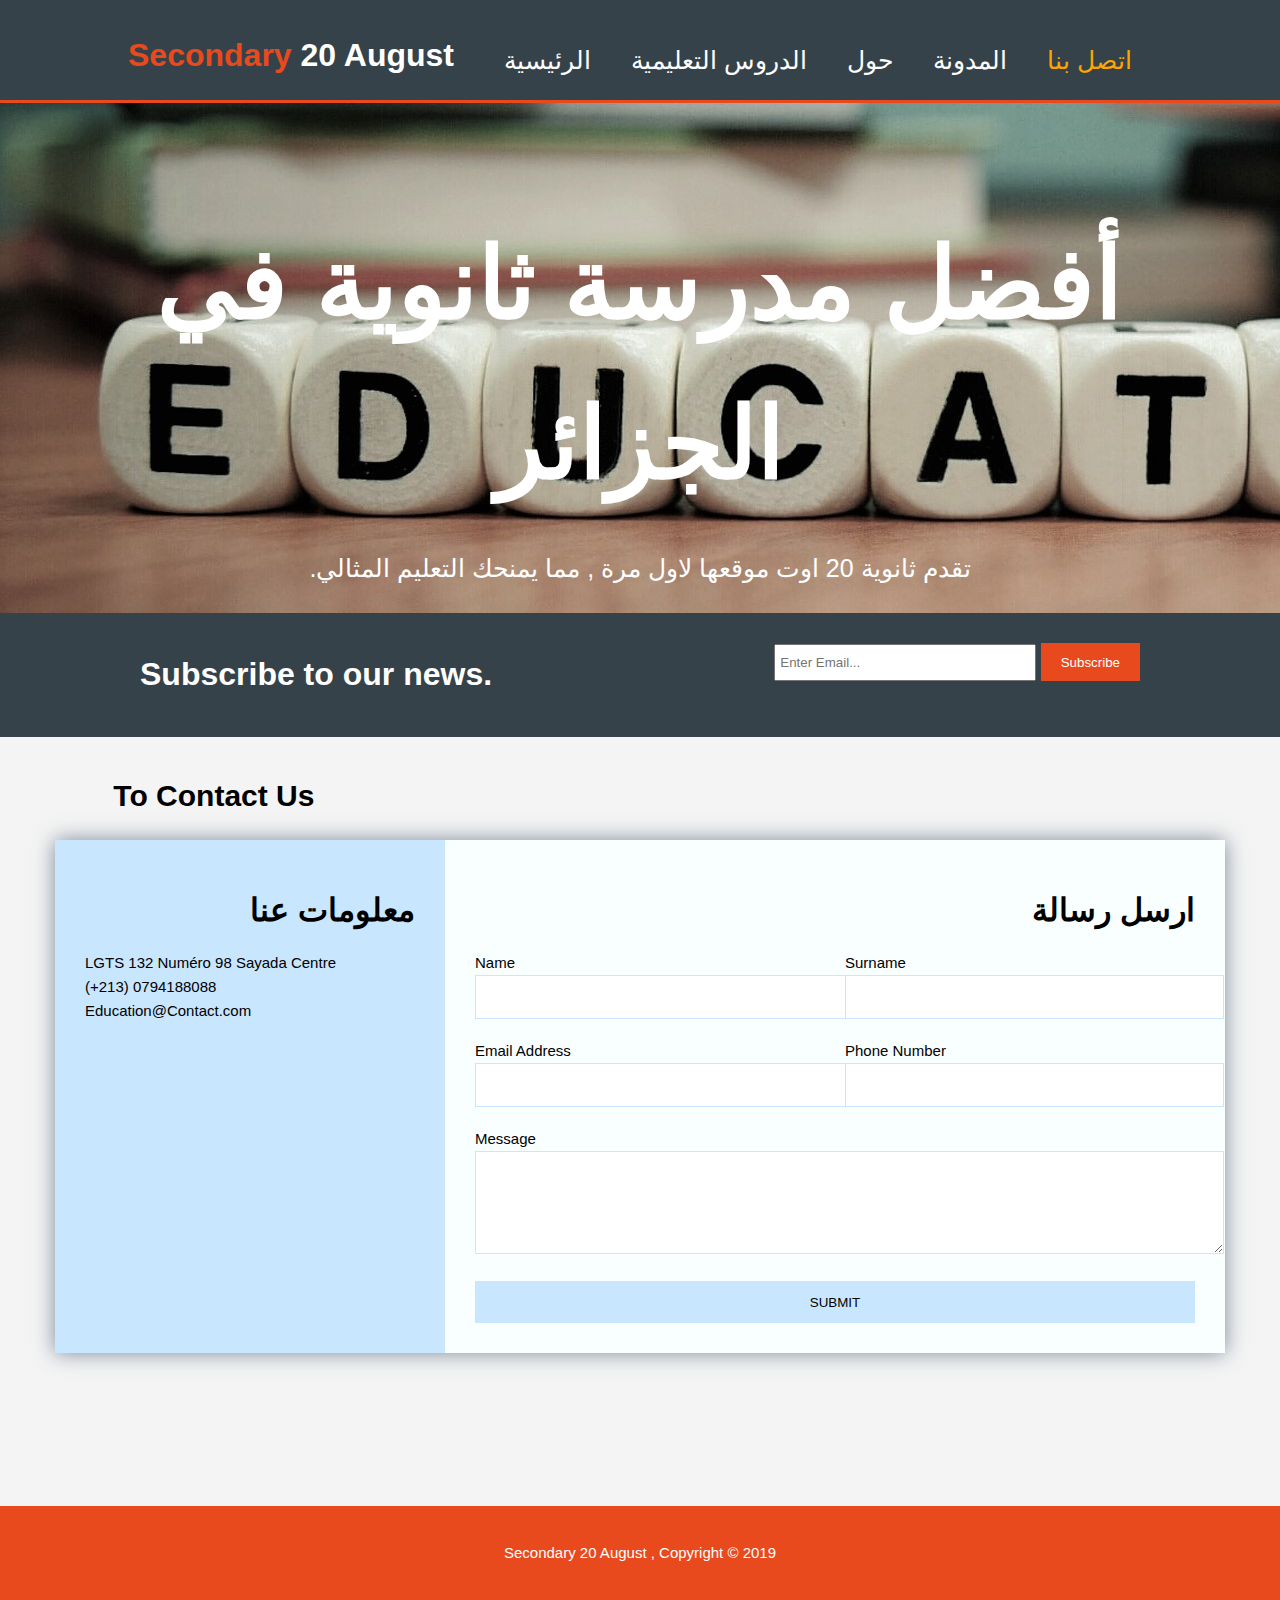
<file: Lyceé/Contact.html>
﻿<!DOCTYPE html>
<html>
<head>
<title>Secondary 20 August | Contact </title>
<link rel="shortcut icon" href="./img/favicon.ico">
<meta charset="utf-8">
<link rel="stylesheet" href="./css/style.css">
<link rel="stylesheet" href="./css/Css.css">

</head>
<body>

<a name="top" class="gotop"></a>

<header>
<div class="container">
<div id="branding">
<h1><span class="highlight">Secondary</span> 20 August</h1>
</div>
<nav id="navbar">
		<div class="menu">
			<ul>
				<li><a href="index.html">الرئيسية</a></li>
				<li><a href="Education.html">الدروس التعليمية</a></li>
				<li><a href="about.html">حول</a></li>
				<li><a href="Blog.html">المدونة</a></li>
				<li><a href="Contact.html"><font color="orange">اتصل بنا</a></li></font>
			</ul>
		</div>
	</nav>
</header>
<section id="showcase">
<div class="container">
<h1>أفضل مدرسة ثانوية في الجزائر
</h1>
<p>.تقدم ثانوية 20 اوت موقعها لاول مرة , مما يمنحك التعليم المثالي
</p>
</div>
</section>
<section id="newsletter">
<div class="container">
<h1>Subscribe to our news.</h1>
<form>
<input type="email" placeholder="Enter Email...">
<button type="submit" class="button_1">Subscribe</button>
</form>
</div>
</section>
 <div class="con">
    <h1 class="brand">&nbsp;&nbsp;&nbsp;&nbsp;&nbsp;&nbsp;&nbsp;To Contact Us</h1>
    <div class="wrapper animated bounceInLeft">
      <div class="company-info">
        <b><p dir="rtl" align="right"><font size="6">معلومات عنا</h3></p></font></b>
        <ul>
          <li><i class="fa fa-road"></i>LGTS 132 Numéro 98 Sayada Centre</li>
          <li><i class="fa fa-phone"></i>(+213) 0794188088</li>
          <li><i class="fa fa-envelope"></i> Education@Contact.com</li>
        </ul>
      </div>
      <div class="contact">
        <b><p dir="rtl" align="right"><font size="6">ارسل رسالة</h3></p></font></b>
        <form>
          <p>
            <label>Name</label>
            <input type="text" name="name">
          </p>
          <p>
            <label>Surname</label>
            <input type="text" name="company">
          </p>
          <p>
            <label>Email Address</label>
            <input type="email" name="email">
          </p>
          <p>
            <label>Phone Number</label>
            <input type="text" name="phone">
          </p>
          <p class="full">
            <label>Message</label>
            <textarea name="message" rows="5"></textarea>
          </p>
          <p class="full">
            <button>Submit</button>
          </p>
        </form>
      </div>
    </div>
  </div>
<a href="#top" class="go"><img src="./img/up.png" style="height:50px;margin-left:1290px;">
</a>

  <footer>
<p> Secondary 20 August , Copyright &copy; 2019</p>
</footer>
</body>
</html>
</file>
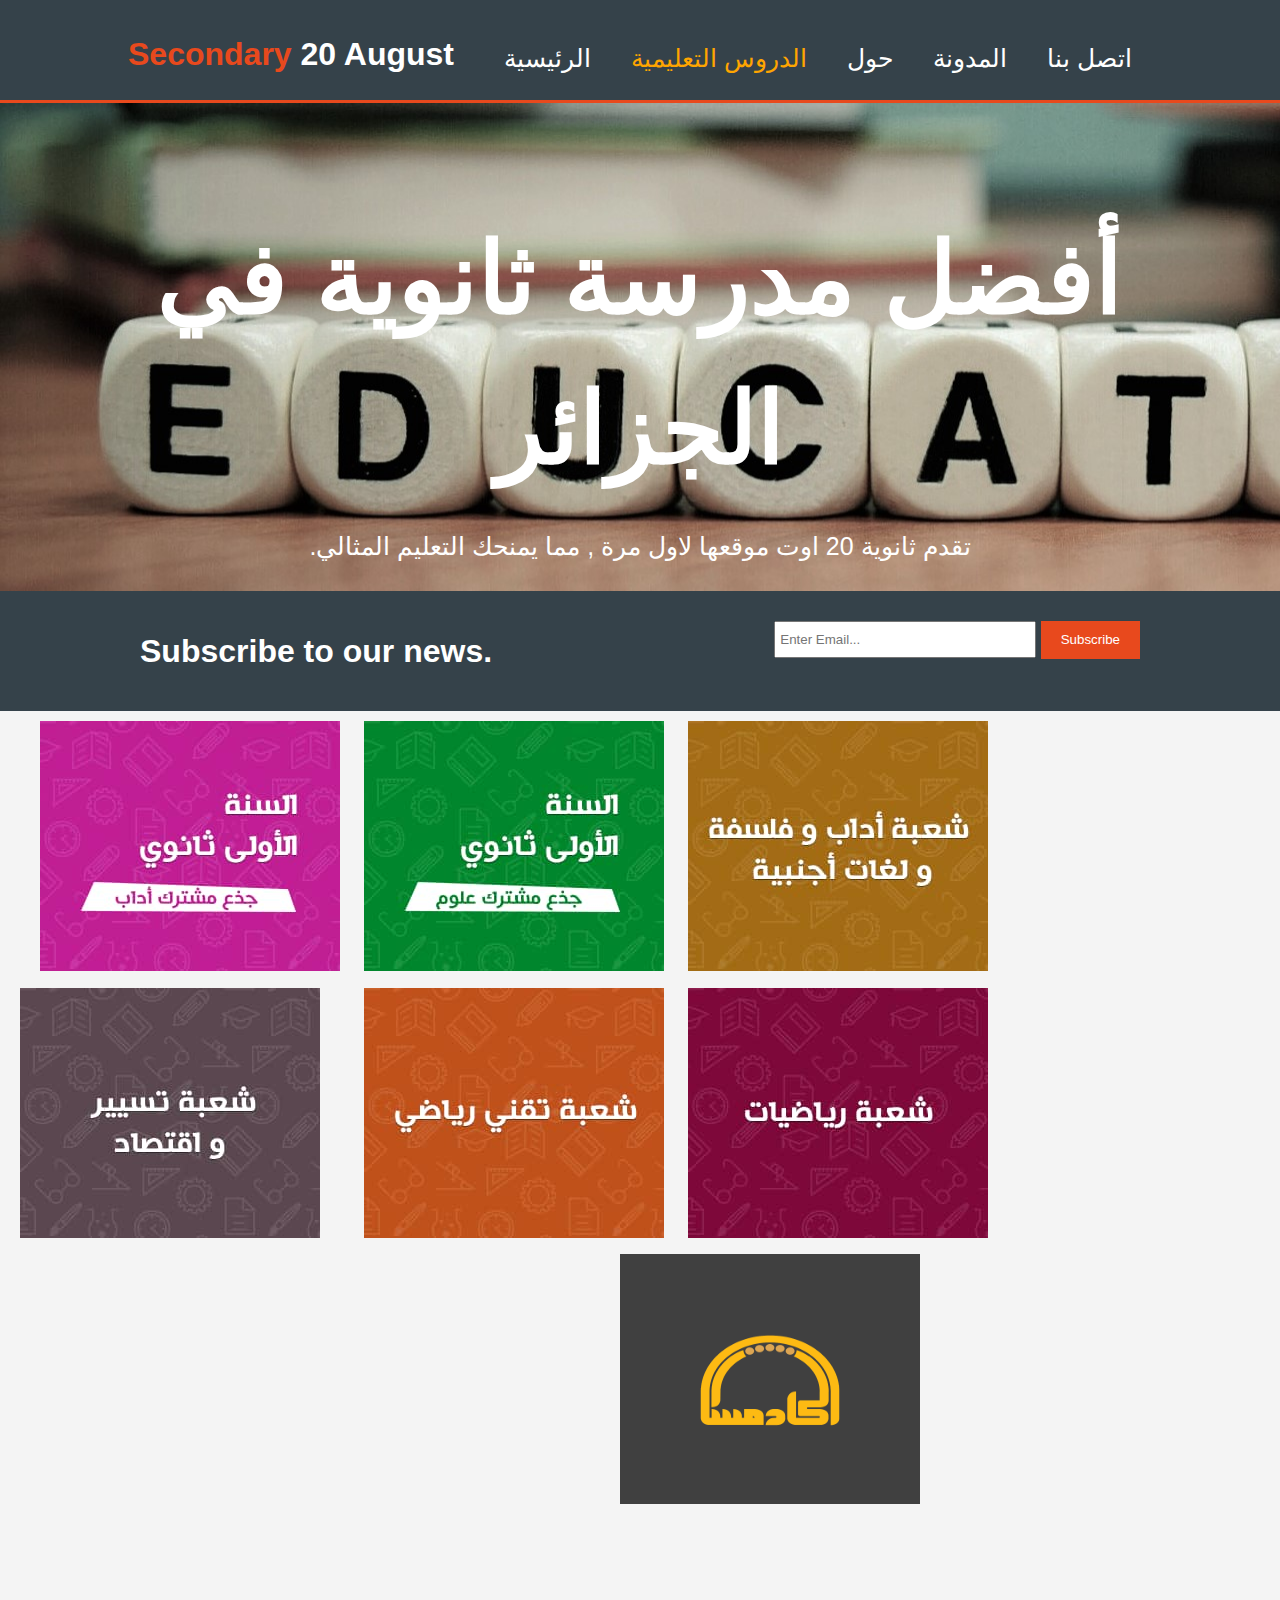
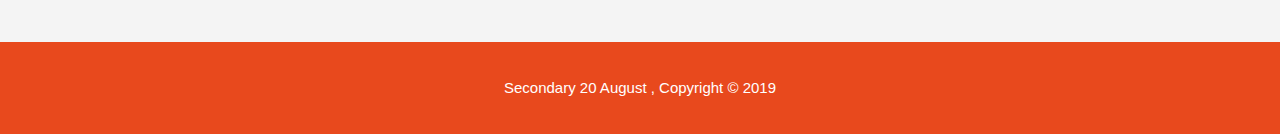
<file: Lyceé/Education.html>
﻿<!DOCTYPE html>
<html>
<head>
<link rel="shortcut icon" href="./img/favicon.ico">
<meta charset="utf-8">
<title>Secondary 20 August | Education </title>
<link rel="stylesheet" href="./css/style.css">
</head>
<body>
<a name="top" class="gotop"></a>
<header>
<div class="container">
<div id="branding">
<h1><span class="highlight">Secondary</span> 20 August</h1>
</div>
<nav id="navbar">
		<div class="menu">
			<ul>
				<li><a href="index.html">الرئيسية</a></li>
				<li><a href="Education.html"><font color="orange">الدروس التعليمية</a></li></font>
				<li><a href="about.html">حول</a></li>
				<li><a href="Blog.html">المدونة</a></li>
				<li><a href="Contact.html">اتصل بنا</a></li>
			</ul>
		</div>
	</nav>
</header>
<section id="showcase">
<div class="container">
<h1>أفضل مدرسة ثانوية في الجزائر
</h1>
<p>.تقدم ثانوية 20 اوت موقعها لاول مرة , مما يمنحك التعليم المثالي
</p>
</div>
</section>
<section id="newsletter">
<div class="container">
<h1>Subscribe to our news.</h1>
<form>
<input type="email" placeholder="Enter Email...">
<button type="submit" class="button_1">Subscribe</button>
</form>
</div>
</section>
<a href="http://1as.ency-education.com/"><img src="img/doro-1.jpg" style="margin-left: 40px;
  margin-top: 10px;"></a>
<a href="http://1as.ency-education.com/"><img src="img/doro-2.jpg" style="margin-left: 20px;
  margin-top: 10px;"></a>
<a href="https://baccalauria.wordpress.com/%D9%85%D9%88%D8%A7%D8%B6%D9%8A%D8%B9-%D9%88-%D8%AD%D9%88%D9%84%D9%8A%D8%A7%D8%AA-%D8%A7%D9%84%D8%A8%D9%83%D8%A7%D9%84%D9%88%D8%B1%D9%8A%D8%A7/%D8%A7%D9%84%D9%86%D8%B8%D8%A7%D9%85-%D8%A7%D9%84%D8%AC%D8%AF%D9%8A%D8%AF/%D8%B4%D8%B9%D8%A8%D8%A9-%D8%A7%D9%84%D8%A2%D8%AF%D8%A7%D8%A8-%D9%88-%D8%A7%D9%84%D9%81%D9%84%D8%B3%D9%81%D8%A9/"> <img src="img/doro-3.jpg" style="margin-left: 20px;
  margin-top: 10px;"></a>
<a href="https://www.djelfa.info/vb/showthread.php?t=981332">  <img src="img/doro-4.jpg" style="margin-left: 20px;
  margin-top: 10px;"></a>
 <a href="https://www.ency-education.com/advices-c5.html"> <img src="img/doro-5.jpg" style="margin-left: 40px;
  margin-top: 10px;"></a>
<a href="https://baccalauria.wordpress.com/%D9%85%D9%88%D8%A7%D8%B6%D9%8A%D8%B9-%D9%88-%D8%AD%D9%88%D9%84%D9%8A%D8%A7%D8%AA-%D8%A7%D9%84%D8%A8%D9%83%D8%A7%D9%84%D9%88%D8%B1%D9%8A%D8%A7/%D8%A7%D9%84%D9%86%D8%B8%D8%A7%D9%85-%D8%A7%D9%84%D8%AC%D8%AF%D9%8A%D8%AF/%D8%B4%D8%B9%D8%A8%D8%A9-%D8%A7%D9%84%D8%B1%D9%8A%D8%A7%D8%B6%D9%8A%D8%A7%D8%AA/">  <img src="img/doro-6.jpg" style="margin-left: 20px;
  margin-top: 10px;"></a>

<a href="https://baccalauria.wordpress.com/%D9%85%D9%88%D8%A7%D8%B6%D9%8A%D8%B9-%D9%88-%D8%AD%D9%88%D9%84%D9%8A%D8%A7%D8%AA-%D8%A7%D9%84%D8%A8%D9%83%D8%A7%D9%84%D9%88%D8%B1%D9%8A%D8%A7/%D8%A7%D9%84%D9%86%D8%B8%D8%A7%D9%85-%D8%A7%D9%84%D8%AC%D8%AF%D9%8A%D8%AF/%D8%B4%D8%B9%D8%A8%D8%A9-%D8%A7%D9%84%D8%B9%D9%84%D9%88%D9%85-%D8%A7%D9%84%D8%AA%D8%AC%D8%B1%D9%8A%D8%A8%D9%8A%D8%A9/"><img src="./img/doro-7.jpg" align="right" style="margin-right: 360px;
  margin-top: 10px; height: 250px;
  width: 300px;"></a>
  <a href="#top" class="go"><img src="./img/up.png" style="height:50px;margin-left:1290px;">
</a>

	  <footer>
<p> Secondary 20 August , Copyright &copy; 2019</p>
</footer>

</body>
</html>
</file>
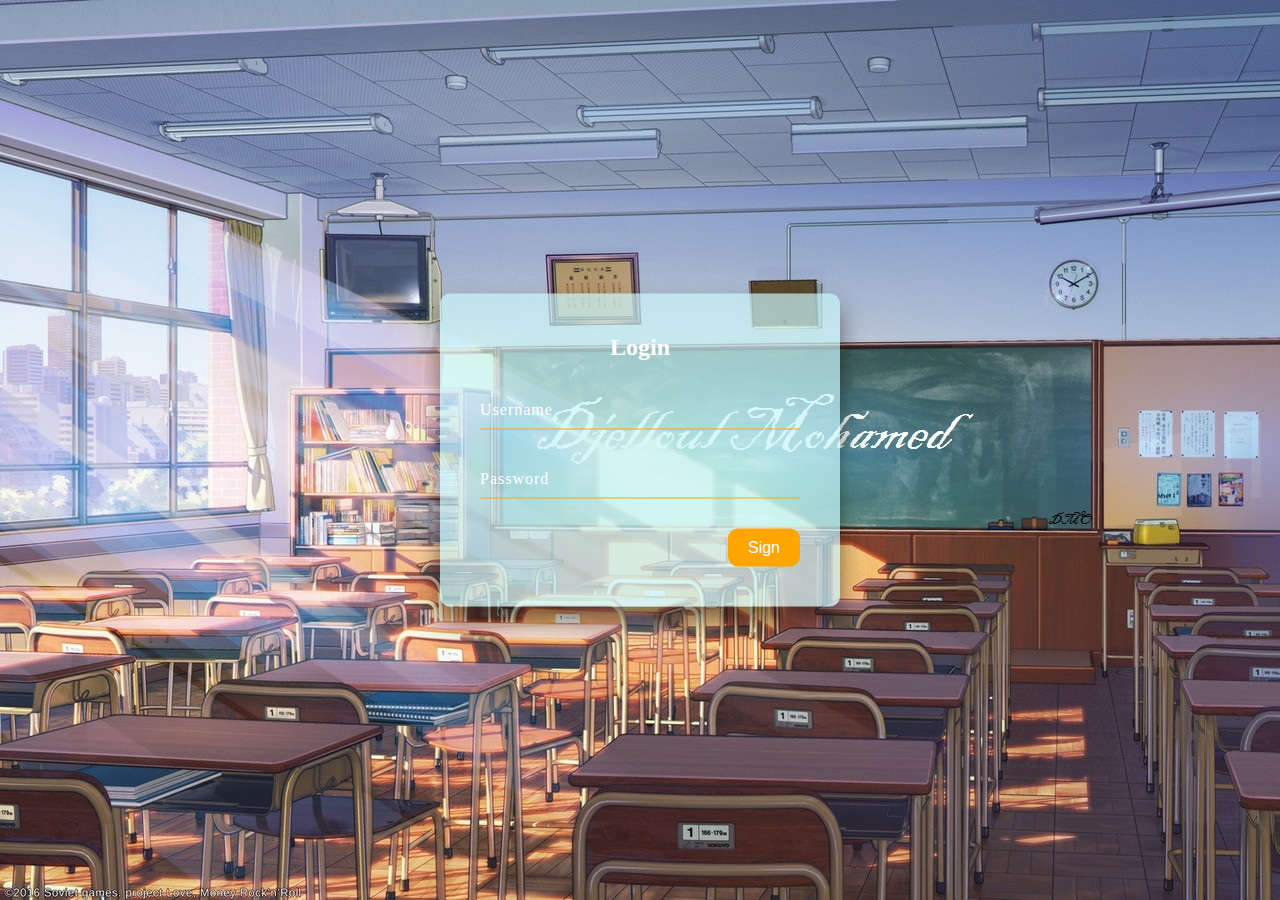
<file: Lyceé/projet.html>
<html>
<head>
<link rel="shortcut icon" href="./img/favicon.ico">
  <meta charset="utf-8">
<title>
Secondary 20 August | Login 
</title>
<link rel="stylesheet" type="text/css" href="./css/style-1.css">
</head>
<body background="./img/m.jpg">





<div class="box">

        <h2>Login</h2>

        <form>

            <div class="inputBox">
             <input type="" name="" required="">
             <label>Username</label>
            </div>
            <div class="inputBox">
                <input type="password" name="" required="">
                <label>Password</label>

            </div>
            <button type="submit" formaction="index.html">Sign</button>
        </form>
    </div>
</td>

</font>



</body>
</html>
</file>
<file: Lyceé/css/style.css>
html{
  scroll-behavior:smooth;
}
body{
  font: 15px/1.5 Arial, Helvetica,sans-serif;
  padding:0;
  margin:0;
  background-color:#f4f4f4;
}
.top{
  transition: 0.6s;
}
.container{
  width:80%;
  margin:auto;
  overflow:hidden;
  font-size: 16px;
}

ul{
  margin:0;
  padding:0;
}

.button_1{
  height:38px;
  background:#e8491d;
  border:0;
  padding-left: 20px;
  padding-right:20px;
  color:#ffffff;
}

.dark{
  padding:15px;
  background:#35424a;
  color:#ffffff;
  margin-top:10px;
  margin-bottom:10px;
}


header{
  background:#35424a;
  color:#ffffff;
  padding-top:30px;
  min-height:70px;
  border-bottom:#e8491d 3px solid;
  
}

header a{
  color:#ffffff;
  text-decoration:none;
  text-transform: uppercase;
  font-size:25px;
}

header li{
  float:left;
  display:inline;
  padding: 0 20px 0 20px;
}

header #branding{
  float:left;
}

header #branding h1{
  margin:0;
}

header nav{
  float:right;
  margin-top:10px;
}

header .highlight, header .current a{
  color:#e8491d;
  font-weight:bold;

}

header a:hover{
  color:#cccccc;
  font-weight:bold;
}


#showcase{
  min-height:400px;
  background:url('../img/showcase.jpg') no-repeat 0 -400px;
  text-align:center;
  color:#ffffff;
}

#showcase h1{
  margin-top:100px;
  font-size:100px;
  margin-bottom:10px;
}

#showcase p{
  font-size:25px;
}


#newsletter{
  padding:15px;
  color:#ffffff;
  background:#35424a
}

#newsletter h1{
  float:left;
}

#newsletter form {
  float:right;
  margin-top:15px;
}

#newsletter input[type="email"]{
  padding:4px;
  height:25px;
  width:250px;
}


#boxes{
  margin-top:20px;
}

#boxes .box{
  float:right;
  text-align: center;
  width:30%;
  padding:10px;
}

#boxes .box img{
  width:90px;
}


aside#sidebar{
  float:left;
  width:30%;
  margin-top:10px;
}

aside#sidebar .quote input, aside#sidebar .quote textarea{
  width:90%;
  padding:5px;
}


article#main-col{
  float:right;
  width:65%;
}


ul#services li{
  list-style: none;
  padding:20px;
  border: #cccccc solid 1px;
  margin-bottom:5px;
  background:#e6e6e6;
}

footer{
  padding:20px;
  margin-top:81px;
  color:#ffffff;
  background-color:#e8491d;
  text-align:  center;
}


@media(max-width: 768px){
  header #branding,
  header nav,
  header nav li,
  #newsletter h1,
  #newsletter form,
  #boxes .box,
  article#main-col,
  aside#sidebar{
    float:none;
    text-align:center;
    width:100%;
  }

  header{
    padding-bottom:20px;
  }

  #showcase h1{
    margin-top:40px;
  }

  #newsletter button, .quote button{
    display:block;
    width:100%;
  }

  #newsletter form input[type="email"], .quote input, .quote textarea{
    width:100%;
    margin-bottom:5px;
  }
}
h2 {
  text-align: right;
}
</file>
<file: Lyceé/Photo Ecole/style.css>
body{
  margin: 0;
  padding: 0;
  background: gray;
}
.slidershow{
  width: 700px;
  height: 400px;
  overflow: hidden;
}
.middle{
  position: absolute;
  top: 50%;
  left: 50%;
  transform: translate(-50%,-50%);
}
.navigation{
  position: absolute;
  bottom: 20px;
  left: 50%;
  transform: translateX(-50%);
  display: flex;
}
.bar{
  width: 50px;
  height: 10px;
  border: 2px solid #fff;
  margin: 6px;
  cursor: pointer;
  transition: 0.4s;
}
.bar:hover{
  background: #fff;
}

input[name="r"]{
    position: absolute;
    visibility: hidden;
}

.slides{
  width: 500%;
  height: 100%;
  display: flex;
}

.slide{
  width: 20%;
  transition: 0.6s;
}
.slide img{
  width: 100%;
  height: 100%;
}

#r1:checked ~ .s1{
  margin-left: 0;
}
#r2:checked ~ .s1{
  margin-left: -20%;
}
#r3:checked ~ .s1{
  margin-left: -40%;
}
#r4:checked ~ .s1{
  margin-left: -60%;
}
#r5:checked ~ .s1{
  margin-left: -80%;
}
</file>
<file: Lyceé/css/Css.css>
body{
  
  line-height:1.6;
}

.con{
  max-width:1170px;
  margin-left:auto;
  margin-right:auto;
  padding:1em;
}

ul{
  list-style: none;
  padding:0;
}

.brand{
  text-align: center;
}

.brand span{
  color:#fff;
}

.wrapper{
  box-shadow: 0 0 20px 0 rgba(72,94,116,0.7);
}

.wrapper > *{
  padding: 1em;
}

.company-info{
  background:#c9e6ff;
}

.company-info h3, .company-info ul{
  text-align: center;
  margin:0 0 1rem 0;
}

.contact{
  background:#f9feff;
}


.contact form{
  display: grid;
  grid-template-columns: 1fr 1fr;
  grid-gap:20px;
}

.contact form label{
  display:block;
}

.contact form p{
  margin:0;
}

.contact form .full{
  grid-column: 1 / 3;
}

.contact form button, .contact form input, .contact form textarea{
  width:100%;
  padding:1em;
  border:1px solid #c9e6ff;
}

.contact form button{
  background:#c9e6ff;
  border:0;
  text-transform: uppercase;
}

.contact form button:hover,.contact form button:focus{
  background:#92bde7;
  color:#fff;
  outline:0;
  transition: background-color 2s ease-out;
}


@media(min-width:700px){
  .wrapper{
    display: grid;
    grid-template-columns: 1fr 2fr;
  }

  .wrapper > *{
    padding:2em;
  }

  .company-info h3, .company-info ul, .brand{
    text-align: left;
  }
}
</file>
<file: Lyceé/css/style-1.css>
﻿button{
    float: right ;
    background: orange;
    color: white ;
    border-radius: 0 5px 5px 0;
    cursor: pointer;
    position: relative;
    padding: 7px;
    font-family: sans-serif;
    border: none;
    font-size: 16px;
}
.box{
    position: absolute;
    top: 50%;
    left: 50%;
    transform: translate(-50%,-50%);
    width: 400px;
   padding: 40px ;
    background: rgba(199, 244, 249,.7) ;
    box-sizing: border-box;
    box-shadow: 0 15px 25px rgba(0,0,0,.5); 
    border-radius: 10px ;

}

.box h2{
    color: #fff;
    margin: 0 0 30px;
    padding: 0;
    text-align: center;
      
}

.box .inputBox{
    position: relative ;
}
.box .inputBox input{
    width: 100%;
    padding:  10px 0 ;
    font-size: 16px;  
    color: #fff;
    letter-spacing: 1px;
    margin-bottom: 30px;
    border: none;
    border-bottom: 1px solid orange;
    outline: none;
    background: transparent ;
    
    
}
.box .inputBox label{
    position: absolute;
    top: 0;
    left: 0;
    letter-spacing: 1px;
    padding: 10px 0;
    font-size: 16px;
    color: #fff;
    pointer-events: none;
    transition: 1.4s;
    
}
.box .inputBox input:focus ~ label,
.box .inputBox input:valid ~ label{
    top: -18px;
    left: 0;
    color: #03a9f4;
    font-size: 12px;    
}



.box button[type="submit"]{
    
    background: transparent;
    border: none;
    outline: none;
    color: #fff;
    background:  orange;;
    padding: 10px 20px ;
    cursor: pointer;
    border-radius: 10px ;
    
}
</file>
